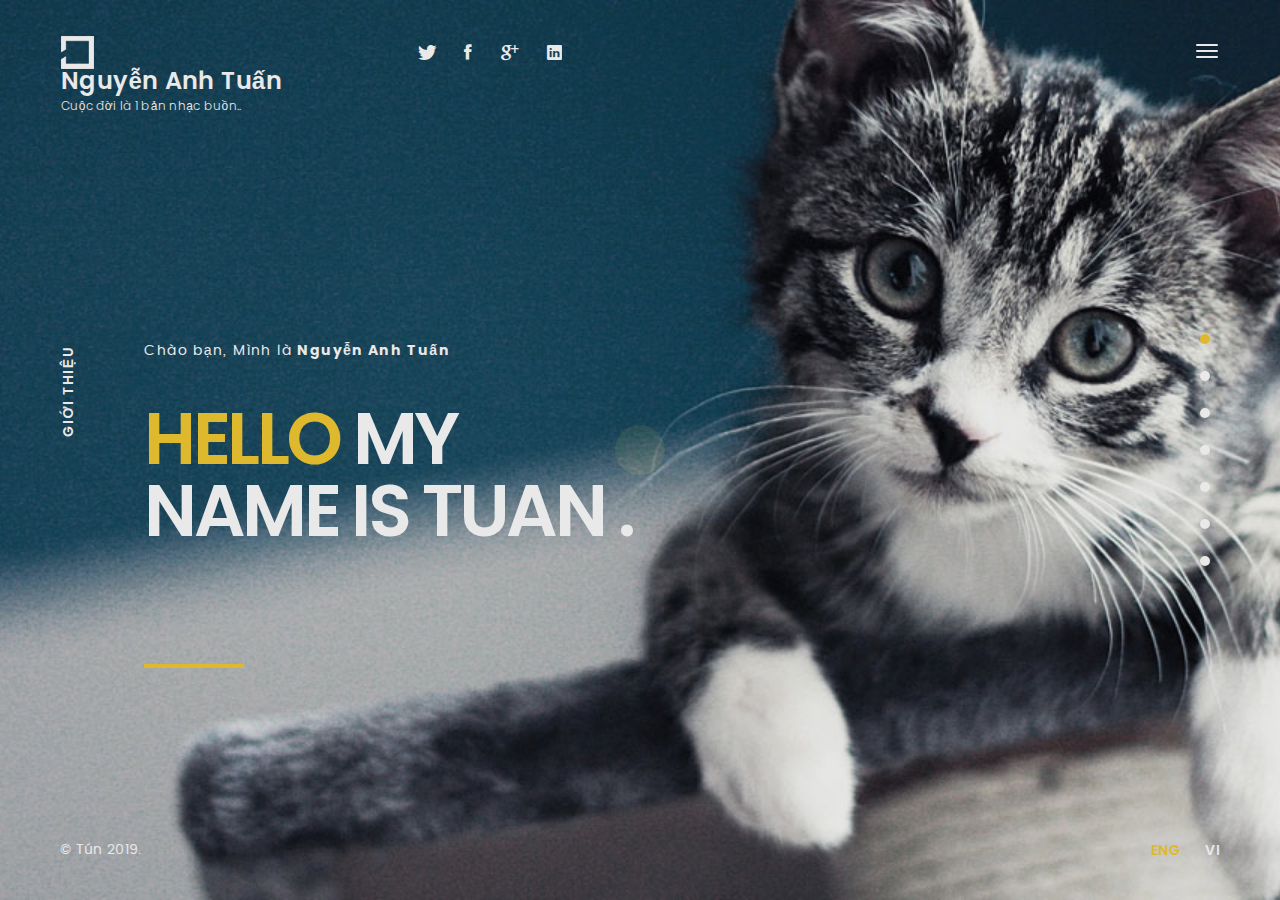
<file: index.html>
<!DOCTYPE HTML>
<html lang="en">

<!-- Mirrored from paul-themes.com/html/jonny/home-fullpage.html by HTTrack Website Copier/3.x [XR&CO'2014], Sat, 15 Sep 2018 15:01:27 GMT -->
<head>
<meta charset="utf-8">
<meta name="viewport" content="width=device-width, initial-scale=1">
<meta name="description" content="Profile">
<meta name="author" content="NguyenAnh">
<meta property="og:url"  content="" />
<meta property="og:type"  content="article" />
<meta property="og:title"   content="Nguyen Anh Tuan - Profile" />
<meta property="og:description" content="Hello. My Name Is Tuan" />
<meta property="og:image"   content="" />
<!-- Favicons -->
<link rel="shortcut icon" href="favicon.png">
<link rel="apple-touch-icon" href="apple-touch-icon.png">
<link rel="apple-touch-icon" sizes="72x72" href="apple-touch-icon-72x72.png">
<link rel="apple-touch-icon" sizes="114x114" href="apple-touch-icon-114x114.png">

<title>Nguyễn Anh Tuấn - Profile</title> 

<!-- Styles -->
<link href="css/style.css" rel="stylesheet" media="screen">
</head>

<body class="body-full-page">
 
    <div class="loader"><div class="spinner"><div class="double-bounce1"></div><div class="double-bounce2"></div></div></div>

    <!-- Content CLick Capture-->

    <div class="click-capture"></div>

    <!-- Sidebar Menu-->

    <div class="menu"> 
      <span class="close-menu icon-cross2 right-boxed"></span>
      <div class="menu-lang right-boxed">
        <a href="#" class="active">Eng</a>
        <a href="#">Vi</a>
        
      </div>
      <ul class="menu-list right-boxed">
        <li  data-menuanchor="page1">
          <a  href="#page1">Giới Thiệu</a>
        </li>
        <li  data-menuanchor="page2">
          <a href="#page2">Trích dẫn</a>
        </li>
        <li  data-menuanchor="page3">
          <a href="#page3">Project</a>
        </li>
        <li  data-menuanchor="page4">
          <a href="#page4">Sờ Kiu</a>
        </li>
        <li  data-menuanchor="page5">
          <a href="#page5">Gì đó</a>
        </li>
        <li  data-menuanchor="page5">
          <a href="#page6">Bla bla</a>
        </li>
        <li  data-menuanchor="page7">
          <a href="#page7">Liên Hệ</a>
        </li>
        <li  data-menuanchor="page8">
          <a href="./tower_game-master/index.html">Game</a>
        </li>
      </ul>
      <div class="menu-footer right-boxed">
        <div class="social-list">
            <a href="#" class="icon ion-social-twitter"></a> 
          <a href="" class="icon ion-social-facebook"></a>
          <a href="#" class="icon ion-social-googleplus"></a>
          <a href="#" class="icon ion-social-linkedin"></a>
          <a href="#" class="icon ion-social-dribbble-outline"></a> 
        </div>
        <div class="copy">© Tún 2019. All Rights Reseverd<br> Template chôm chỉa đâu đó trên mạng.</div>
      </div>
    </div>

    <!-- Navbar -->

    <header class="navbar navbar-2 navbar-white boxed">
      <div class="navbar-bg"></div>
      <button type="button" class="navbar-toggle" data-toggle="collapse" data-target="#navbar-collapse" aria-expanded="false">
        <span class="icon-bar"></span>
        <span class="icon-bar"></span>
        <span class="icon-bar"></span>
      </button>

      <a class="brand" href="#">
        <img class="brand-img" alt="" src="images/brand.png">
        <div class="brand-info">
          <div class="brand-name">Nguyễn Anh Tuấn</div>
          <div class="brand-text" style="margin-top: 3px">Cuộc đời là 1 bản nhạc buồn..</div>
        </div>
      </a>

      <div class="social-list hidden-xs">
        <a href="#" class="icon ion-social-twitter"></a>
        <a href="" class="icon ion-social-facebook"></a>
        <a href="#" class="icon ion-social-googleplus"></a>
        <a href="#" class="icon ion-social-linkedin"></a>
        <!-- <a href="#" class="icon ion-social-dribbble-outline"></a> -->
      </div>
    </header>
    <div class="copy-bottom white boxed">© Tún 2019.</div>
    <div class="lang-bottom white boxed">
      <div class="menu-lang">
        <a href="#" class="active">Eng</a>
        <a href="#">Vi</a>
      
      </div>
    </div>
    <div class="pagepiling">
      <div data-anchor="page1" class="pp-scrollable text-white section section-1">
        <div class="scroll-wrap">
          <div class="section-bg" style="background-image:url(images/cat.jpg);"></div>
          <div class="scrollable-content">
            <div class="vertical-centred">
              <div class="boxed boxed-inner">
                <div class="vertical-title hidden-xs hidden-sm"><span>Giới thiệu</span></div>
                <div class="boxed">
                  <div class="container">
                    <div class="intro">
                      <div class="row">
                        <div class="col-md-8 col-lg-6">
                          <p class="subtitle-top">Chào bạn, Mình là <b>Nguyễn Anh Tuấn</b></p>
                          <h1 class="display-2 text-white"><span class="text-primary">Hello</span> my name is TUAN .</h1>
                          <div class="hr-bottom"></div>
                        </div>
                      </div>
                    </div>
                  </div>
                </div>
              </div>
            </div>
          </div>
        </div>
      </div>
      <div data-anchor="page2" class="pp-scrollable section section-2">
        <div class="scroll-wrap">
          <div class="scrollable-content">
            <div class="vertical-centred">
              <div class="boxed boxed-inner">
                <div class="vertical-title text-dark hidden-xs hidden-sm"><span>Về tôi</span></div>
                <div class="boxed">
                  <div class="container">
                    <div class="intro">
                      <div class="row">
                        <div class="col-md-5 col-lg-5">
                          <p class="subtitle-top text-dark">Somethings about me..</p>
                          <h2 class="title-uppercase">♥<br> <span class="text-primary">Code &amp; ngủ</span> để sống tạm qua ngày.</h2>
                           Thích một mình :) . Nhưng nếu đi lên cầu hóng gió thì lại muốn cùng thật nhiều người..
                        </div>
                        <div class="col-md-6 col-lg-5 col-md-offset-1 col-lg-offset-2">
                          <div class="progress-bars">
                            <div class="clearfix">
                              <div class="number pull-left">Coder</div>
                              <div class="number pull-right">80%</div>
                            </div>
                            <div class="progress">
                              <div class="progress-bar" role="progressbar" style="width: 80%" aria-valuenow="0" aria-valuemin="0" aria-valuemax="100"></div>
                            </div>
                            <div class="clearfix">
                              <div class="number pull-left">Ngủ</div>
                              <div class="number pull-right">200%</div>
                            </div>
                            <div class="progress">
                              <div class="progress-bar" role="progressbar" style="width: 100%" aria-valuenow="25" aria-valuemin="0" aria-valuemax="200"></div>
                            </div>
                            <div class="clearfix">
                              <div class="number pull-left">Yêu </div>
                              <div class="number pull-right">-0%</div>
                            </div>
                            <div class="progress">
                              <div class="progress-bar" role="progressbar" style="width: 0%" aria-valuenow="0" aria-valuemin="0" aria-valuemax="100"></div>
                            </div>
                            <div class="clearfix">
                              <div class="number pull-left">Điên</div>
                              <div class="number pull-right">100%</div>
                            </div>
                            <div class="progress">
                              <div class="progress-bar" role="progressbar" style="width: 90%" aria-valuenow="0" aria-valuemin="0" aria-valuemax="100"></div>
                            </div>
                          </div>
                        </div>
                      </div>
                    </div>
                  </div>
                </div>
              </div>
            </div>
          </div>
        </div>
      </div>
      <div data-anchor="page3" class="pp-scrollable text-white section section-3">
        <div class="scroll-wrap">
          <div class="bg-changer">
            <div class="section-bg" style="background-image:url(images/bg/bg2.jpg);"></div>
            <div class="section-bg" style="background-image:url(images/bg/bg2-2.jpg);"></div>
            <div class="section-bg" style="background-image:url(images/bg/bg2-3.jpg);"></div>
            <div class="section-bg" style="background-image:url(images/bg/bg2-4.jpg);"></div>
            <div class="section-bg" style="background-image:url(images/bg/bg2-5.jpg);"></div>
            <div class="section-bg" style="background-image:url(images/bg/bg2-6.jpg);"></div>
          </div>
          <div class="scrollable-content">
            <div class="vertical-centred">
              <div class="boxed boxed-inner">
                <div class="vertical-title hidden-xs hidden-sm"><span>Project</span></div>
                <div class="boxed">
                  <div class="container">
                    <div class="intro">
                      <div class="row">
                        <div class="col-md-12">
                          <h2 class="title-uppercase text-white">Nhiều, nhưng chả mấy cái tử tế.</h2>
                          <div class="row-project-box row">
                            <div class="col-project-box col-sm-6 col-md-4 col-lg-3">
                              <a href="#" class="project-box">
                                <div class="project-box-inner">
                                  <h5>Autolikefb.cf</h5>
                                  <div class="project-category">Những bước chân đầu cmn đời để trở thành hắc cơ..</div>
                                </div>
                              </a>
                            </div>
                            <div class="col-project-box col-sm-6 col-md-4 col-lg-3">
                              <a href="#" class="project-box">
                                <div class="project-box-inner">
                                  <h5>Mocchautrongtoi</h5>
                                  <div class="project-category">Thi thố bla bla, nhưng error vcl ..</div>
                                </div>
                              </a>
                            </div>
                            <div class="col-project-box col-sm-6 col-md-4 col-lg-3">
                              <a href="#" class="project-box">
                                <div class="project-box-inner">
                                  <h5>Toivietblog.tk</h5>
                                  <div class="project-category">Thực hiện ước mơ trở thành Blogger. Nhưng ngủm tiếp. </div>
                                </div>
                              </a>
                            </div>
                            <div class="col-project-box col-sm-6 col-md-4 col-lg-3">
                              <a href="#" class="project-box">
                                <div class="project-box-inner">
                                  <h5>How tall am i?</h5>
                                  <div class="project-category">Phần mềm đầu tiên viết bằng C# . Nhập vào chiều cao và cân nặng sau đó in ra cân nặng và chiều cao..</div>
                                </div>
                              </a>
                            </div>
                            <div class="col-project-box col-sm-6 col-md-4 col-lg-3">
                              <a href="#" class="project-box">
                                <div class="project-box-inner">
                                  <h5>Việt hóa Game</h5>
                                  <div class="project-category">Xtgem.com </div>
                                </div>
                              </a>
                            </div>
                            <div class="col-project-box col-sm-6 col-md-4 col-lg-3">
                              <a href="#" class="project-box">
                                <div class="project-box-inner">
                                  <h5>Và tỉ cái web khác...</h5>
                                  <div class="project-category">..........</div>
                                </div>
                              </a>
                            </div>
                          </div>
                          <a href="https://github.com/lovehlmmm" class="h5 link-arrow text-white">view all projects <i class="icon icon-chevron-right"></i></a>
                        </div>
                      </div>
                    </div>
                  </div>
                </div>
              </div>
            </div>
          </div>
        </div>
      </div>
      <div data-anchor="page4" class="pp-scrollable section section-4">
        <div class="scroll-wrap">
          <div class="scrollable-content">
            <div class="vertical-centred">
              <div class="boxed boxed-inner">
                <div class="vertical-title text-dark hidden-xs hidden-sm"><span>Sờ Kiuu</span></div>
                <div class="boxed">
                  <div class="container">
                    <div class="intro">
                      <div class="row">
                        <div class="col-md-5 col-lg-5">
                          <p class="subtitle-top text-dark">My Skill</p>
                          <h2 class="title-uppercase">Vì <span class="text-primary">hơi ngu</span> nên làm gì đó đơn giản thôi.</h2>
                          <ul class="service-list">
                            <li><a href="#">01.  C#</a></li>
                            <li><a href="#">02.  ASP.NETCORE + MVC</a></li> 
                            <li><a href="#">03.  Html & CSS</a></li>
                            <li><a href="#">04.  Bootstrap 4</a></li>
                            <li><a href="#">05.  JQUERY + JS</a></li>
                            <li><a href="#">06.  REACTJS <span>(Đang học)</span></a></li>

                          </ul>
                        </div>
                        <div class="col-md-6 col-lg-5 col-md-offset-1 col-lg-offset-2">
                          <div class="dots-image-2">
                            <img alt="" class="img-responsive" src="images/avatar.jpg">
                            <div class="dots"></div>
                            <div class="experience-info">
                              <div class="number">12</div>
                              <div class="text">Năm<br>kinh nghiệm<br>lướt web dạo.</div>
                            </div>
                          </div>
                        </div>
                      </div>
                    </div>
                  </div>
                </div>
              </div>
            </div>
          </div>
        </div>
      </div>
       <div data-anchor="page5" class="pp-scrollable text-white section section-6">
        <div class="scroll-wrap">
          <div class="section-bg" style="background-image:url(images/bg/bg3.jpg);"></div>
          <div class="scrollable-content">
            <div class="vertical-centred">
              <div class="boxed boxed-inner">
                <div class="vertical-title hidden-xs hidden-sm"><span>Sơ sơ</span></div>
                <div class="boxed">
                  <div class="container">
                    <div class="intro">
                      <div class="row">
                        <div class="col-md-6">
                          <div class="col-resume">
                            <h6 class="resume-title">
                              Học Vấn
                            </h6>
                            <div class="resume-content">
                              <div class="resume-inner">
                                <div class="resume-row">
                                  <h6 class="resume-type">Viện Đào Tạo Lập Trình Viên Quốc Tế FPT APTECH</h6>
                                  <p class="resume-study">Chuyên Ngành Lập Trình Viên</p>
                                  <p class="resume-date text-primary">2016 - 2019</p>
                                  <p class="resume-text">Học lập trình , dù đã có kiến thức lập trình từ trước nhưng vẫn 1 lần thi lại . 2 lần tí oẳng. Cũng may đã ra được trường với tấm bẳng giỏi . </p>
                                </div>
                                <div class="resume-row">
                                  <h6 class="resume-type">Trung Học Phổ Thông Thảo Nguyên</h6>
                                  <p class="resume-study">K38-B1 Chuyên Toán</p>
                                  <p class="resume-date text-primary">2013 - 2016</p>
                                  <p class="resume-text">Ừ hứ. Mình cùng nhau đóng cmn băng...</p>
                                </div>
                              </div>
                            </div>
                          </div>
                        </div>
                        <div class="col-md-6">
                          <div class="col-resume">
                            <h6 class="resume-title">
                             Kinh Nghiệm Làm Việc
                            </h6>
                            <div class="resume-content">
                              <div class="resume-inner">
                                <div class="resume-row">
                                  <h6 class="resume-type">CÔNG TY TNHH CÔNG NGHỆ VÀ TRUYỀN THÔNG IIT</h6>
                                  <p class="resume-study">Nhân viên lập trình web</p>
                                  <p class="resume-date text-primary">2019 - Hiện tại</p>
                                  <p class="resume-text">Tích lũy được nhiều kinh nghiệm và tư duy lập trình từ anh chị đi trước cũng như các bạn đồng nghiệp, để phát triển tốt nhất năng lực của bản thân.</p>
                                </div>
                                <div class="resume-row">
                                  <h6 class="resume-type">Thành viên chính thức CLB Trường Đời</h6>
                                  <p class="resume-study">Bắt đầu nếm mùi đời</p>
                                  <p class="resume-date text-primary">2013 - Hiện tại</p>
                                  <p class="resume-text">Bất đầu bị đời nó vã sml.</p>
                                </div>
                              </div>
                            </div>
                          </div>
                        </div>
                       </div>
                    </div>
                  </div>
                </div>
              </div>
            </div>
          </div>
        </div>
      </div>

 
      <div data-anchor="page6" class="pp-scrollable text-white section section-6">
        <div class="scroll-wrap">
          <div class="section-bg" style="background-image:url(images/cat2.jpg);    webkit-filter: opacity(50%);filter: opacity(50%);"></div>
          <div class="scrollable-content">
            <div class="vertical-centred">
              <div class="boxed boxed-inner">
                <div class="vertical-title hidden-xs hidden-sm"><span>Bla bla</span></div>
                <div class="boxed">
                  <div class="container">
                    <div class="intro">
                      <div class="row">
                        <div class="col-md-6 col-lg-5">
                          <span class="icon-quote ion-quote"></span>
                          <h3 class="title-uppercase text-white">Hãy quay về hướng mặt trời, và bạn sẽ không thấy bóng tối.</h3>
                        </div>
                        <div class="col-md-5 col-lg-5  col-md-offset-1 col-lg-offset-2">
                          <div class="review-carousel owl-carousel">
                            <div class="review-carousel-item">
                              <div class="text">
                               <p>“Thất bại là nền tảng của thành công, và thành công là nơi che giấu thất bại".</p>
                              </div>
                              <div class="review-author">
                                <div class="author-name">♥</div>
                                <i>Đừng quên hy vọng, sự hy vọng cho bạn sức mạnh để tồn tại ngay khi bạn đang bị bỏ rơi.</i>
                              </div>
                            </div>
                            <div class="review-carousel-item">
                              <div class="text">
                              <p>“   Stay Hungry, Stay Foolish. <br>
                                Hãy cứ khát khao, Hãy cứ dại khờ "</p>
                              <p> Steve Jobs</p>
                              </div>
                              <div class="review-author">
                                <div class="author-name">Gia đình</div>
                                <i>Điều tuyệt với nhất</i>
                              </div>
                            </div>
                            
                          </div>
                        </div>
                      </div>
                    </div>
                  </div>
                </div>
              </div>
            </div>
          </div>
        </div>
      </div>
      <div data-anchor="page7" class="pp-scrollable section section-6">
        <div class="scroll-wrap">
          <div class="scrollable-content">
            <div class="vertical-centred">
              <div class="boxed boxed-inner">
                <div class="vertical-title text-dark hidden-xs hidden-sm"><span>Liên Hệ</span></div>
                <div class="boxed">
                  <div class="container">
                    <div class="intro overflow-hidden">
                      <div class="row">
                        <div class="col-md-12">
                          <h2 class="title-uppercase">Gửi cho tôi</h2>
                          <div class="contact-info">
                            <form class="js-form" novalidate="novalidate">
                              <div class="row">
                                <div class="form-group col-sm-6">
                                  <input type="text" name="name" required="" placeholder="Name*" aria-required="true">
                                </div>
                                <div class="form-group col-sm-6">
                                  <input type="email" name="email" placeholder="Email">
                                </div>
                                <div class="form-group col-sm-12">
                                  <input type="text" name="subject" placeholder="Subject (Optinal)">
                                </div>
                                <div class="form-group col-sm-12">
                                  <textarea name="message" required="" placeholder="Message*" aria-required="true"></textarea>
                                </div>
                                <div class="col-sm-12"><button type="submit" class="btn">Post Comment</button></div>
                              </div>
                            </form>
                          </div>
                        </div>
                      </div>
                    </div>
                  </div>
                </div>
              </div>
            </div>
          </div>
        </div>
      </div>
    </div>

    <!-- Modals success -->

  <div id="success" class="modal modal-message fade" role="dialog">
    <div class="modal-dialog">
        <div class="modal-content">
          <div class="modal-header">
            <span class="close" data-dismiss="modal" aria-label="Close"><span aria-hidden="true">&times;</span></span>
            <h2 class="modal-title">Thank you</h2>
            <p class="modal-subtitle">Your message is successfully sent...</p>
          </div>
        </div>
    </div>
  </div>

  <!-- Modals error -->

  <div id="error" class="modal modal-message fade" role="dialog">
    <div class="modal-dialog">
        <div class="modal-content">
          <div class="modal-header">
            <span class="close" data-dismiss="modal" aria-label="Close"><span aria-hidden="true">&times;</span></span>
             <h2 class="modal-title">Sorry</h2>
            <p class="modal-subtitle"> Vì lười nên tính năng này để sau đi</p>
          </div>
        </div>
    </div>
  </div>
  <!-- zing mp3 -->
  <!-- <iframe scrolling="no" style="    position: fixed;z-index: 20;bottom: 0px;" width="100%" height="67px" src="https://mp3.zing.vn/"
  frameborder="0" allowfullscreen="true"></iframe> -->
<!-- jQuery -->

<script src="js/jquery.min.js"></script>
<script src="js/bootstrap.min.js"></script>
<script src="js/smoothscroll.js"></script>
<script src="js/jquery.validate.min.js"></script>
<script src="js/owl.carousel.min.js"></script>
<script src="js/jquery.pagepiling.js"></script>

<!-- Scripts -->
<script src="js/scripts.js"></script> 
</body>

<!-- Mirrored from paul-themes.com/html/jonny/home-fullpage.html by HTTrack Website Copier/3.x [XR&CO'2014], Sat, 15 Sep 2018 15:02:53 GMT -->
</html>
</file>
<file: css/style.css>
@import "bootstrap.css";@import "font-awesome.min.css";@import "ionicons.min.css";@import "linearicons.css";@import "jquery.fullPage.css";@import "jquery.pagepiling.css";@import "owl.carousel.css";@import "https://fonts.googleapis.com/css?family=Playfair+Display:400,400i,700,700i|Poppins:400,500,600,700&amp;subset=cyrillic";@import "bootstrap.css";@import "animsition.css";@import "font-awesome.min.css";@import "ionicons.min.css";@import "linearicons.css";@import "animate.css";@import "magnific-popup.css";@import "jquery.fullPage.css";@import "jquery.pagepiling.css";@import "owl.carousel.css";@import "settings.css";@import "layers.css";@import "navigation.css";html{font-size:12px;-webkit-font-smoothing:antialiased}body{font-family:'Poppins',sans-serif;font-size:1rem;font-weight:400;letter-spacing:.025em;line-height:2.1428;color:#929191;background:#272727;-webkit-overflow-scrolling:touch}.body-fullpage{overflow:hidden}::-webkit-scrollbar{width:8px;height:8px}::-webkit-scrollbar-thumb{cursor:pointer;background:#cee002}::selection{background-color:#cee002;color:#fff}-webkit-::selection{background-color:#cee002;color:#fff}::-moz-selection{background-color:#cee002;color:#fff}@font-face{font-family:'Poppins';src:url(../fonts/poppins-regular-webfont.woff2) format("woff2"),url(../fonts/poppins-regular-webfont.woff) format("woff");font-weight:400;font-style:normal}h1,.h1{font-weight:700;font-size:3.428rem;line-height:1.2;font-weight:600;color:#fff;letter-spacing:-.025em;margin:.5em 0}h2,.h2{font-weight:600;font-size:2.571rem;line-height:1.166;color:#fff;letter-spacing:0;margin:2.6rem 0}h3,.h3{font-weight:600;font-size:2.142rem;line-height:1.2;letter-spacing:-.05em;color:#fff;margin:2.6rem 0}h4,.h4{font-weight:600;font-size:1.714rem;line-height:1.25;letter-spacing:.025em;color:#fff;margin:2.6rem 0}h5,.h5{font-weight:600;font-size:1.571rem;line-height:1.1;letter-spacing:0;color:#fff;margin:2.6rem 0}h6,.h6{font-weight:600;font-size:1.285rem;line-height:1.3333;letter-spacing:0;color:#fff;margin:2.6rem 0}h1 a,.h1 a,h2 a,.h2 a,h3 a,.h3 a,h4 a,.h4 a,h5 a,.h5 a,h6 a,.h6 a{color:inherit}h1 a:hover,.h1 a:hover,h2 a:hover,.h2 a:hover,h3 a:hover,.h3 a:hover,h4 a:hover,.h4 a:hover,h5 a:hover,.h5 a:hover,h6 a:hover,.h6 a:hover{text-decoration:none}strong{font-weight:600}p,blockquote{margin-bottom:2.6rem}blockquote{font-family:'Playfair Display',serif;font-size:1.714rem;letter-spacing:.025em;line-height:1.5;padding:0;width:80%;padding-left:6.8rem;border-left:.3rem solid #cee002;margin-top:5rem;color:#fff}cite{display:block;color:#fff;font-weight:600;letter-spacing:0;font-style:normal}.blockquote-cite{font-size:1rem;color:#999;letter-spacing:.05em;padding-left:7.1rem;margin-bottom:5rem}.blockquote-cite cite{font-size:1.14rem}a{color:#cee002;-webkit-transition:color .3s ease-out;-o-transition:color .3s ease-out;transition:color .3s ease-out}a:hover,a:focus{color:#cee002;outline:none}a:focus{text-decoration:none}input[type='text'],input[type='address'],input[type='url'],input[type='password'],input[type='email'],input[type="search"],input[type="tel"],textarea{display:inline-block;width:100%;font-size:1rem;border-radius:.75em;color:#3d3d3d;background-color:#fff;border:0;border:1px solid #d1d1d1;border-radius:0;padding:.2rem 1rem 0;height:3.6em;-webkit-box-shadow:none;box-shadow:none;-webkit-appearance:none;-webkit-transition:all .15s;-o-transition:all .15s;transition:all .15s}textarea{padding-top:.8rem;height:15rem;resize:none;-webkit-transition:all .3s;-o-transition:all .3s;transition:all .3s}input[type='text']:focus,input[type='address']:focus,input[type='url']:focus,input[type='password']:focus,input[type='email']:focus,input[type="search"]:focus,input[type="tel"]:focus,textarea:focus{border-color:#cee002;outline:0}input.input-gray,textarea.input-gray{background:#f6f6f6}input.input-gray:focus,textarea.input-gray:focus{background:#fff}input::-moz-placeholder{color:#999;opacity:1}input:-ms-input-placeholder{color:#999}input::-webkit-input-placeholder{color:#999}textarea::-moz-placeholder{color:#999;opacity:1}textarea:-ms-input-placeholder{color:#999}textarea::-webkit-input-placeholder{color:#999}.form-group{margin-bottom:30px}input.error{border-color:#cee002}.mc-label,label.error{font-size:.83em;font-weight:400;margin:.7em 0 0}.btn{color:#fff;letter-spacing:.025em;font-size:1rem;display:inline-block;border:0;border-radius:0;padding:1.1em 2.28em 1em;background-color:#000;text-decoration:none;-webkit-transition:all .3s ease-out!important;transition:all .3s ease-out!important}.btn:hover,.btn:focus{background-color:#cee002;color:#fff;-webkit-box-shadow:none;box-shadow:none;outline:none!important}.btn-upper{font-weight:600;text-transform:uppercase}.btn-yellow{background:#cee002;color:#000}.btn-yellow:hover,.btn-yellow:focus{background:#000}.icon{display:inline-block}.icon-medium{font-size:4.2rem}.link-arrow{display:inline-block;color:#000;line-height:1!important;font-weight:600}.link-arrow-2{display:inline-block;font-size:1.14rem;color:#999;font-weight:400}.link-arrow .icon,.link-arrow-2 .icon{position:relative;margin-left:.7rem;font-size:2.1em;vertical-align:middle;-webkit-transition:transform .3s;-o-transition:transform .3s;transition:transform .3s}.link-arrow .icon{top:.1rem}.link-arrow .ion-ios-arrow-right{font-size:1.5em}.link-arrow-2 .ion-ios-arrow-right{font-size:1.5em}.link-arrow:hover,.link-arrow-2:hover{color:#cee002;text-decoration:none}.link-arrow:hover .icon,.link-arrow-2:hover .icon{-webkit-transform:translateX(0.5rem);-o-transform:translateX(0.5rem);transform:translateX(0.5rem)}.loader{position:fixed;overflow:hidden;z-index:10000;left:0;top:0;width:100%;height:100%;background:#272727;color:#4b4b4b;text-align:center}.spinner{position:absolute;top:50%;left:50%;width:50px;height:50px;-webkit-transform:translate(-50%,-50%);-moz-transform:translate(-50%,-50%);-ms-transform:translate(-50%,-50%);-o-transform:translate(-50%,-50%);transform:translate(-50%,-50%)}.double-bounce1,.double-bounce2{width:100%;height:100%;border-radius:50%;background-color:#cee002;opacity:.6;position:absolute;top:0;left:0;-webkit-animation:sk-bounce 2s infinite ease-in-out;animation:sk-bounce 2s infinite ease-in-out}.double-bounce2{-webkit-animation-delay:-1s;animation-delay:-1s}@-webkit-keyframes sk-bounce{0%,100%{-webkit-transform:scale(0.0)}50%{-webkit-transform:scale(1.0)}}@keyframes sk-bounce{0%,100%{transform:scale(0.0);-webkit-transform:scale(0.0)}50%{transform:scale(1.0);-webkit-transform:scale(1.0)}}.text-dark{color:#fff}.text-muted{color:#999}.text-white{color:#fff}.text-primary{color:#cee002}.masked{position:relative}.masked:before{content:'';position:absolute;left:0;top:0;width:100%;height:100%;background:#000;opacity:.1}.pt-0{padding-top:0!important}.pb-0{padding-bottom:0!important}.rel-1{position:relative;z-index:1}.overflow-hidden{overflow:hidden}.navbar{position:absolute;z-index:10;left:0;top:0;width:100%;padding-top:2.7rem;height:7rem;background-color:#272727;margin:0;border-radius:0}.navbar .brand{float:left;margin-top:-.5rem;-webkit-transition:none;-o-transition:none;transition:none}.brand{line-height:1.6;color:#fff;display:inline-block}a.brand:hover,a.brand:focus{text-decoration:none;color:#fff}.brand img{display:inline-block;vertical-align:top;margin-right:.65rem;height:2.356rem}.brand-info{display:inline-block}.brand-name{font-weight:600;font-size:1.714rem;line-height:1}.brand-text{color:#7e7e7e;font-size:.857rem;font-weight:300;margin-top:-.3rem}.navbar-toggle{display:block;margin:0;padding:0;border-radius:0}.navbar-toggle .icon-bar{background-color:#fff;-webkit-transition:all .3s ease;-o-transition:all .3s ease;transition:all .3s ease}.navbar-toggle:hover .icon-bar{background-color:#cee002}.navbar .social-list{float:right;margin-right:10%}.social-list{overflow:hidden}.social-list a{float:left;font-size:1.428rem;line-height:1;color:#fff;margin-left:2rem}.social-list a:first-child{margin-left:0}.social-list a:hover{color:#cee002;text-decoration:none}.navbar-spacer{float:right;margin:-1rem 4.5rem 0;width:1px;height:3.3rem;background-color:#3c3c3c}.navbar-address{float:right;font-weight:600;text-transform:uppercase}.navbar.affix{position:fixed;box-shadow:0 0 25px rgba(0,0,0,0.07)}.click-capture{position:fixed;top:0;left:0;width:100%;height:100%;visibility:hidden;z-index:99}.menu{position:fixed;top:0;bottom:0;right:0;width:100%;z-index:100;background-color:#272727;-webkit-transform:translateX(100%);-ms-transform:translateX(100%);-o-transform:translateX(100%);transform:translateX(100%);-webkit-transition:all .6s ease;-o-transition:all .6s ease;transition:all .6s ease}.close-menu{position:absolute;z-index:2;top:2.3rem;font-size:1.6rem;line-height:1;color:#fff;cursor:pointer;-webkit-transition:all .3s ease;-o-transition:all .3s ease;transition:all .3s ease}.close-menu:hover{color:#cee002}.menu .menu-lang{opacity:0;position:absolute;opacity:0;left:15%;top:3rem;text-transform:uppercase;-webkit-transform:translateY(3rem);-ms-transform:translateY(3rem);-o-transform:translateY(3rem);transform:translateY(3rem);-webkit-transition:transform .5s .4s ease,opacity .5s .4s ease,color .3s ease;-o-transition:transform .5s .4s ease,opacity .5s .4s ease,color .3s ease;transition:transform .5s .4s ease,opacity .5s .4s ease,color .3s ease}.menu-lang a{display:inline-block;margin-left:1.5rem;color:#7e7e7e}.menu-lang a:first-child{margin-left:0}.menu-lang .active,.menu-lang a:hover{color:#cee002;text-decoration:none}.menu-list{opacity:0;position:absolute;left:0;top:9rem;bottom:10.5rem;padding-left:15%;overflow-x:hidden;overflow-y:auto;-webkit-overflow-scrolling:touch;overflow-scrolling:touch;font-weight:600;letter-spacing:-.025rem;list-style:none;margin:0;-webkit-transform:translateY(3rem);-ms-transform:translateY(3rem);-o-transform:translateY(3rem);transform:translateY(3rem);-webkit-transition:transform .5s .6s ease,opacity .5s .6s ease;-o-transition:transform .5s .6s ease,opacity .5s .6s ease;transition:transform .5s .6s ease,opacity .5s .6s ease}.menu-list li a{color:#7e7e7e}.menu-list .active > a,.menu-list li a:hover{text-decoration:none;color:#fff}.menu-list > li{font-size:1.95rem;line-height:1}.menu-list > li{margin-top:2.7rem}.menu-list > li:first-child{margin-top:0}.menu-list ul{display:none;list-style:none;padding:0;margin:0}.menu-list ul li{font-size:1.142rem;margin-top:1.142rem}.menu-list ul li:first-child{margin-top:2.4rem}.menu-footer{position:absolute;left:15%;bottom:4rem}.menu-footer .social-list{opacity:0;-webkit-transform:translateY(3rem);-ms-transform:translateY(3rem);-o-transform:translateY(3rem);transform:translateY(3rem);-webkit-transition:all .5s .7s ease;-o-transition:all .5s .7s ease;transition:all .5s .7s ease}.menu-footer .social-list a{color:#7e7e7e;margin:0;margin-right:2.7rem}.menu-footer .social-list a:last-child{margin-right:0}.menu-footer .social-list a:hover{color:#cee002}.menu-footer .copy{opacity:0;display:none;margin-top:3.2rem;color:#fff;line-height:1.71rem;-webkit-transform:translateY(2rem);-ms-transform:translateY(2rem);-o-transform:translateY(2rem);transform:translateY(2rem);-webkit-transition:all .5s .9s ease;-o-transition:all .5s .9s ease;transition:all .5s .9s ease}.menu-is-opened .click-capture{visibility:visible}.menu-is-opened .menu{-webkit-transform:translateX(0);-ms-transform:translateX(0);-o-transform:translateX(0);transform:translateX(0);box-shadow:0 0 25px rgba(0,0,0,0.07)}.menu-is-opened .menu .menu-lang,.menu-is-opened .menu-list,.menu-is-opened .menu .menu-footer .social-list,.menu-is-opened .menu .menu-footer .copy{-webkit-transform:translate(0);-ms-transform:translate(0);-o-transform:translate(0);transform:translate(0);opacity:1}.menu-is-closed .menu .menu-lang,.menu-is-closed .menu .menu-list,.menu-is-closed .menu .menu-footer .social-list,.menu-is-closed .menu .menu-footer .copy{opacity:0;-webkit-transition-delay:0;-o-transition-delay:0;transition-delay:0}.wrapper{padding-top:7rem;overflow-x:hidden}.boxed{padding-left:1.7rem;padding-right:1.7rem}.boxed .container,.boxed .container-fluid{padding:0;max-width:100%}.left-boxed{left:1.7rem}.right-boxed{right:1.7rem}.section{padding:10.28rem 0}.section-title{margin:0}.section-title .link-arrow-2{margin-top:1.05rem}.section-subtitle{display:inline-block;font-weight:500;font-size:1.142rem;letter-spacing:.1em;text-transform:uppercase;color:#cee002;margin-bottom:1rem}.jumbotron{position:relative;overflow:hidden;padding:0;margin:0;color:#fff;background-color:#272727}.rev_slider .link-arrow{color:#fff}.rev_slider .link-arrow:hover{color:#cee002}.rev_slider .link-arrow:hover .icon{-webkit-transform:none;-o-transform:none;transform:none}.slider-prev,.slider-next{position:absolute;top:50%;z-index:1;font-size:4rem;color:#fff;cursor:pointer;-webkit-transition:all .3s;-o-transition:all .3s;transition:all .3s;-webkit-transform:translateY(-50%);-ms-transform:translateY(-50%);-o-transform:translateY(-50%);transform:translateY(-50%)}.slider-prev{left:2.2rem}.slider-next{right:2.2rem}.slider-prev:hover,.slider-next:hover{color:#cee002}.section-about{padding:8rem 0 0}.section-about-title{margin-bottom:5rem}.dots-image{display:inline-block;position:relative}.dots-image img{display:block;position:relative;z-index:1}.dots-image .dots{position:absolute;left:-20%;bottom:-15%;width:101%;height:57.2%;background:url(../images/bg/dots.png) 0 0 repeat}.experience-box{position:relative;white-space:nowrap;margin:6rem 0}@media (min-width: 992px){.experience-box{margin-top:6rem}}@media (min-width: 1200px){.experience-box{margin-top:12.2rem}}.experience-border{display:inline-block;vertical-align:middle;width:12.15rem;height:12.15rem;border:.357rem solid #cee002}.experience-content{display:inline-block;vertical-align:middle;position:relative;left:-8rem;top:.2rem}.experience-number{display:inline-block;vertical-align:middle;font-size:7.142rem;line-height:1;font-weight:600;color:#fff}.experience-info{display:inline-block;vertical-align:middle;margin:-1rem 0 0 .8rem;font-size:1.57rem;line-height:1.181;color:#fff}.resume-title{position:relative;background:rgba(243,202,47,0.6);padding:1rem;color:#000;text-align:center;margin:0}.resume-row{position:relative}.resume-row:after{position:absolute;content:'';left:0;top:0;width:1rem;height:1rem;background:#0e0e0e;left:-3.5rem;top:0;border-radius:50%;border:2px solid #f3ca2f}.resume-type{position:relative;margin:1rem 0;top:-.2rem}.resume-study{margin-bottom:1rem}.resume-date{font-size:.9rem}.resume-content{background:rgba(0,0,0,0.3);padding:1.5rem 1.5rem 1.5rem 3rem;margin-bottom:2rem}.resume-inner{border-left:1px solid #525252;padding-left:3rem}.resume-text{opacity:.6}.resume-text.last{margin-bottom:0}.section-projects{padding-bottom:8rem}.filter-content{position:relative;overflow:hidden}.filter{list-style:none;font-size:1.142rem;font-weight:600;color:#fff;padding-left:0;margin:0}.filter li{margin:.6rem 2.6rem 0 0;display:inline-block}.filter li:last-child{margin-right:0}.filter li a{color:inherit}.filter li a:hover,.filter .active a{color:#cee002;text-decoration:none}.section-projects .filter-content{margin:2rem 0 0}.section-projects .filter{margin:0}.section-projects .view-projects{margin:.85rem 0 0}.view-projects{display:inline-block;font-style:italic;color:#999}.view-projects:hover{text-decoration:none;color:#cee002}.project-carousel{margin-top:5.92rem}.owl-nav{position:absolute;top:50%;-webkit-transform:translateY(-50%);-ms-transform:translateY(-50%);-o-transform:translateY(-50%);transform:translateY(-50%)}.owl-nav .disabled{color:#777;cursor:default}.owl-prev,.owl-next{display:inline-block;font-size:2.8rem;line-height:1;-webkit-transition:all .5s;-o-transition:all .5s;transition:all .5s}.owl-prev:before{font-family:"Ionicons";content:"\f3d2"}.owl-next:before{font-family:"Ionicons";content:"\f3d3"}.owl-prev:hover,.owl-next:hover{color:#cee002}.owl-dots{text-align:center;margin-top:5.857rem}.owl-dot{display:inline-block;vertical-align:top;margin:0 .6rem}.owl-dot span{display:block;width:.6rem;height:.6rem;background-color:#ccc}.owl-dot.active span{background-color:#cee002}.project-item{position:relative;overflow:hidden;-webkit-transition:all .3s;-o-transition:all .3s;transition:all .3s}.project-item img{width:100%}.item-shadow{position:relative}.item-shadow:before{content:'';position:absolute;z-index:1;left:0;top:0;width:100%;height:100%;background:-webkit-linear-gradient(top,rgba(0,0,0,0) 46%,rgba(0,0,0,0.6) 100%);background:linear-gradient(to bottom,rgba(0,0,0,0) 46%,rgba(0,0,0,0.6) 100%)}.project-item .link-arrow{position:absolute;z-index:2;color:#fff;left:3rem;bottom:2.3rem;-webkit-transition:none;-o-transition:none;transition:none}.project-hover{position:absolute;z-index:2;left:0;top:0;width:100.1%;height:100%;padding:4.85rem 3rem;-webkit-transition:.5s ease;-o-transition:.5s ease;transition:.5s ease}.project-title{color:#fff;margin:0}.project-hover .project-title{position:absolute;bottom:5.5rem}.project-description{opacity:0;margin-top:12%;line-height:1.71;color:#333;-webkit-transform:translateX(-1rem);-ms-transform:translateX(-1rem);-o-transform:translateX(-1rem);transform:translateY(-1rem)}.project-item:hover .project-hover{background-color:rgba(206,224,2,0.85)}.project-item:hover .project-hover .project-title{position:relative;color:#000;bottom:2rem;-webkit-transform:translateY(2rem);-ms-transform:translateY(2rem);-o-transform:translateY(2rem);transform:translateY(2rem);-webkit-transition:transform .5s ease;-o-transition:transform .5s ease;transition:transform .5s ease}.project-item:hover .project-hover .project-description{opacity:1;-webkit-transform:translateX(0);-ms-transform:translateX(0);-o-transform:translateX(0);transform:translateY(0);-webkit-transition:all .4s .2s ease;-o-transition:all .4s .2s ease;transition:all .4s .2s ease}.project-item:hover .link-arrow{color:#000}.section-clients .section-title{margin-right:7rem}.client-carousel{margin-top:4.8rem}.client-carousel .client-carousel-item img{display:inline-block;width:auto}.client-box{position:relative;color:#999;background-color:#333;padding:6rem 3.28rem 3.28rem}.image-quote{position:absolute;top:3.28rem;right:3.28rem}.client-img{position:relative;z-index:1;margin:0 0 -3rem 2.6rem;border-radius:50%}.client-title{letter-spacing:0}.client-name{font-size:1.28rem;line-height:1;color:#fff}.client-description{margin:1.5rem 0 0;line-height:1.71em}.client-carousel .owl-nav{right:0;top:-7.8rem;-webkit-transform:translateY(0);-ms-transform:translateY(0);-o-transform:translateY(0);transform:translateY(0)}.client-carousel .owl-prev{margin-right:2rem}.partner-carousel{margin-top:10.28rem}.partner-carousel .partner-carousel-item img{width:auto;margin:0 auto;-webkit-transition:all .5s;-o-transition:all .5s;transition:all .5s}.section-news{border-bottom:1px solid #383838}.news-carousel{margin-top:4.7rem}.news-item{position:relative}.news-item img{width:100%}.news-hover{position:absolute;left:0;top:0;width:100%;height:100%;padding:2.7rem;color:#999;-webkit-transition:all .3s;-o-transition:all .3s;transition:all .3s}.hover-border{position:absolute;left:0;top:0;width:100%;height:100%;overflow:hidden}.hover-border div{position:absolute;left:0;top:0;width:100%;height:100%}.hover-border div::before{position:absolute;content:"";background:#cee002;height:2px;width:100%;left:0;top:0;-webkit-transform:translateX(-100%);-ms-transform:translateX(-100%);-o-transform:translateX(-100%);transform:translateX(-100%);-webkit-transition:.2s;-o-transition:.2s;transition:.2s}.hover-border::after{position:absolute;content:"";background:#cee002;width:2px;height:100%;right:0;bottom:0;-webkit-transform:translateY(-100%);-ms-transform:translateY(-100%);-o-transform:translateY(-100%);transform:translateY(-100%);-webkit-transition:.2s .2s;-o-transition:.2s .2s;transition:.2s .2s}.hover-border div::after{position:absolute;content:"";background:#cee002;width:100%;height:2px;right:0;bottom:0;-webkit-transform:translateX(100%);-ms-transform:translateX(100%);-o-transform:translateX(100%);transform:translateX(100%);-webkit-transition:.2s .4s;-o-transition:.2s .4s;transition:.2s .4s}.hover-border::before{position:absolute;content:"";background:#cee002;width:2px;height:100%;left:0;top:0;-webkit-transform:translateY(100%);-ms-transform:translateY(100%);-o-transform:translateY(100%);transform:translateY(100%);-webkit-transition:.2s .8s;-o-transition:.2s .8s;transition:.2s .8s}.news-hover .content{opacity:0;position:relative;-webkit-transition:.3s;-o-transition:.3s;transition:.3s}.news-hover .time{margin-bottom:.6rem}.news-title{font-size:1.95rem;line-height:1.25;letter-spacing:0;margin:0;-webkit-transform:translateX(-2rem);-ms-transform:translateX(-2rem);-o-transform:translateX(-2rem);transform:translateX(-2rem);-webkit-transition:.5s ease;-o-transition:.5s ease;transition:.5s ease}.news-description{opacity:0;margin-bottom:0;line-height:1.71;margin-top:10%;-webkit-transform:translateY(-2rem);-ms-transform:translateY(-2rem);-o-transform:translateY(-2rem);transform:translateY(-2rem);-webkit-transition:.5s .3s ease;-o-transition:.5s .3s ease;transition:.5s .3s ease}.news-hover .read-more{position:absolute;opacity:0;bottom:2.7rem}.read-more{font-weight:600}.news-item:hover .news-hover{background-color:#272727}.news-item:hover .hover-border::before,.news-item:hover .hover-border::after,.news-item:hover .hover-border div::before,.news-item:hover .hover-border div::after{-webkit-transform:translateX(0);-ms-transform:translateX(0);-o-transform:translateX(0);transform:translateX(0)}.news-item:hover .news-hover .content{opacity:1}.news-item:hover .news-hover .news-title,.news-item:hover .news-hover .news-description{opacity:1;-webkit-transform:translateY(0);-ms-transform:translateY(0);-o-transform:translateY(0);transform:translateY(0)}.news-item:hover .news-hover .read-more{opacity:1}.navbar-2{background:transparent;padding-top:3rem;-webkit-transition:all .3s ease;-o-transition:all .3s ease;transition:all .3s ease;color:#fff}.navbar-2 .navbar-bg{content:'';position:absolute;left:0;right:0;top:-1px;width:100%;height:100%;background:#272727;z-index:-1;-webkit-transition:all .3s cubic-bezier(0.37,0.31,0.2,0.85);-o-transition:all .3s cubic-bezier(0.37,0.31,0.2,0.85);transition:all .3s cubic-bezier(0.37,0.31,0.2,0.85)}.navbar-2 .brand{width:18rem}.navbar-2 .brand-text{color:#fff}.navbar-2 .navbar-address{float:left;margin-left:5rem}.navbar-2 .social-list{float:left;margin-left:7.5rem}.navbar-white{background:transparent}.navbar-white .navbar-bg{height:0}.navbar-white .brand,.navbar-white .brand:hover,.navbar-white .brand:focus,.navbar-white .brand-text,.navbar-white .navbar-address,.navbar-white .navbar-address .text-dark,.navbar-white .social-list a{color:#fff}.navbar-white .navbar-toggle .icon-bar{background:#fff}.navbar-white .social-list a:hover{color:#cee002}.copy-bottom{display:none;position:absolute;z-index:10;left:0;bottom:2.4rem;color:#000}.lang-bottom{display:none;position:absolute;z-index:10;right:0;bottom:2.4rem;color:#000}.copy-bottom.white{color:#fff}.lang-bottom .menu-lang{font-weight:600;color:#000;text-transform:uppercase}.lang-bottom .menu-lang a:not(.active){color:#000}.lang-bottom.white,.lang-bottom.white .menu-lang a:not(.active){color:#fff}.lang-bottom .menu-lang a:hover,.lang-bottom.white .menu-lang a:hover{color:#cee002}#pp-nav{z-index:99;width:2.1428rem;margin-top:0!important;-webkit-transform:translateY(-50%);-ms-transform:translateY(-50%);-o-transform:translateY(-50%);transform:translateY(-50%)}#pp-nav .pp-nav-up,#pp-nav .pp-nav-down{display:none;font-size:2.1428rem;cursor:pointer;color:#000;-webkit-transition:all .3s ease;-o-transition:all .3s ease;transition:all .3s ease}#pp-nav .pp-nav-up{margin-bottom:3.5rem}#pp-nav .pp-nav-down{margin-top:3.5rem}#pp-nav li,.pp-slidesNav li{margin:1.928rem auto;width:10px;height:10px}#pp-nav span,.pp-slidesNav span{left:0;top:0;cursor:pointer;width:10px;height:10px;background:#000;border:0;-webkit-transition:all .3s ease;-o-transition:all .3s ease;transition:all .3s ease}#pp-nav .pp-nav-up:hover,#pp-nav .pp-nav-down:hover,#pp-nav.white .pp-nav-up:hover,#pp-nav.white .pp-nav-down:hover{color:#cee002}#pp-nav.white .pp-nav-up,#pp-nav.white .pp-nav-down{color:#fff}#pp-nav.white span,.pp-slidesNav span{background:#fff}#pp-nav li .active span,.pp-slidesNav .active span,#pp-nav span:hover,.pp-slidesNav span:hover{background:#cee002}.pagepiling .section{background:#272727;padding-top:11.3rem;padding-bottom:7rem}.pagepiling .section-1.pp-scrollable .vertical-centred{padding-top:10rem;padding-bottom:11rem}.pagepiling .pp-scrollable{padding:0}.pp-scrollable .vertical-centred{padding-top:11.3rem;padding-bottom:7rem}.scroll-wrap{position:relative;min-height:100%}.scrollable-content{white-space:nowrap;width:100%;font-size:0}.scrollable-content:before{content:'';display:inline-block;height:100vh;vertical-align:middle}.vertical-centred{width:100%;height:100%;display:inline-block;vertical-align:middle;white-space:normal;font-size:1rem}.boxed-inner{position:relative;padding:0}.section-bg{position:absolute;left:0;top:0;width:100%;height:100%;background-size:cover;background-position:center}.vertical-title{position:absolute;white-space:nowrap;width:0;top:-.55rem;left:4.9rem;font-weight:600;text-transform:uppercase;letter-spacing:.1em;-webkit-transform:rotate(-90deg);-ms-transform:rotate(-90deg);-o-transform:rotate(-90deg);transform:rotate(-90deg)}.vertical-title span{display:block;float:right}.section .intro{opacity:0;-webkit-transition:opacity 1s .3s ease;-o-transition:opacity 1s .3s ease;transition:opacity 1s .3s ease}.section:not(.section-1) .intro{-webkit-transform:translateY(7rem);-ms-transform:translateY(7rem);-o-transform:translateY(7rem);transform:translateY(7rem);-webkit-transition:all .35s .6s ease;-o-transition:all .35s .6s ease;transition:all .35s .6s ease}.section.active .intro{opacity:1;-webkit-transform:translateY(0);-ms-transform:translateY(0);-o-transform:translateY(0);transform:translateY(0)}.subtitle-top{line-height:1.714;margin-bottom:2.8rem;letter-spacing:.1em}.hr-bottom{position:absolute;margin-top:13vh;margin-bottom:0;height:.2858rem;width:7.142rem;background:#cee002}.title-uppercase{text-transform:uppercase;letter-spacing:-.025em;line-height:1.33333;margin:0 0 5rem}.service-list{margin-bottom:5rem;font-size:1.2857rem;padding-left:0;list-style:none;text-transform:uppercase;letter-spacing:-.025rem;font-weight:300}.service-list li{margin-bottom:.7rem}.service-list li a{color:inherit}.service-list li a:hover{color:#fff;text-decoration:none}.dots-image-2{display:inline-block;position:relative}.dots-image-2 .dots{position:absolute;z-index:-1;left:-25%;bottom:-19%;width:101%;top:50%;opacity:.8;background:url(../images/bg/dots.png) 0 0 repeat}.dots-image-2 .experience-info{position:absolute;left:12%;margin-top:-4.4rem;top:100%}.experience-info .number{display:inline-block;font-weight:600;line-height:1;font-size:10.71rem;margin-right:1.7rem}.experience-info .text{display:inline-block;font-size:1.571rem;font-weight:600;line-height:1.181;text-transform:uppercase}.bg-changer{position:absolute;left:0;width:100%;height:100%;overflow:hidden}.bg-changer .section-bg{opacity:0;will-change:opacity,transform;-webkit-transform:scale(1);-ms-transform:scale(1);-o-transform:scale(1);transform:scale(1);-webkit-transition:opacity .5s .2s ease,transform 5s .2s ease;-o-transition:opacity .5s .2s ease,transform 5s .2s ease;transition:opacity .5s .2s ease,transform 5s .2s ease}.bg-changer .active{opacity:1;-webkit-transform:scale(1.05);-ms-transform:scale(1.05);-o-transform:scale(1.05);transform:scale(1.05)}.bg-changer .section-bg:first-child{opacity:1}.section-3 .vertical-title{top:7.4rem}.row-project-box{margin-top:-30px}.col-project-box{margin-top:30px}.project-box{display:block;padding-bottom:30%;position:relative;border:1px solid #fff;-webkit-transition:all .3s ease;-o-transition:all .3s ease;transition:all .3s ease}.project-box-inner{position:absolute;left:0;top:0;width:100%;height:100%;padding:2.14rem 1.928rem}.project-box h5{margin:0;color:#fff}.project-category{color:#ccc;margin-top:.5rem}.project-box:hover{background:#cee002;text-decoration:none;border-color:transparent}.project-box:hover h5{color:#000}.project-box:hover .project-category{color:#666}.link-arrow.h5{text-transform:uppercase;letter-spacing:-.025rem;margin-bottom:0}.link-arrow.h5 .icon-chevron-right{font-size:1.8rem;margin-top:-.45rem}.section-3 .link-arrow.h5{margin-top:4rem}.section-4 h2{margin-bottom:7rem}.icon-quote{display:inline-block;margin-top:-.6rem;color:#cee002;font-size:5.14rem}.section-5 .title-uppercase{margin-top:7vh;margin-bottom:3rem}.review-carousel .text{font-size:1.142rem;line-height:1.875}.review-author{margin-top:5.7rem}.author-name{font-size:1.2857rem;line-height:1.333;font-weight:600}.review-carousel .owl-nav{position:relative;top:0;margin-top:7.7vh;-webkit-transform:none;-ms-transform:none;-o-transform:none;transform:none}.review-carousel .owl-prev,.review-carousel .owl-next{font-size:1.2857rem;width:3.57rem;height:3.57rem;line-height:3.57rem;border:1px solid #fff;color:#fff;text-align:center;margin-right:.857rem}.review-carousel .owl-prev:before{font-family:'Linearicons';content:"\e93b"}.review-carousel .owl-next:before{font-family:'Linearicons';content:"\e93c"}.review-carousel .owl-prev:hover,.review-carousel .owl-next:hover{background:#fff;color:#000}.review-carousel .owl-prev.disabled,.review-carousel .owl-next.disabled{cursor:default}.review-carousel .owl-prev.disabled:hover,.review-carousel .owl-next.disabled:hover{background:none;color:#fff}.map-2{width:100%;height:18rem;border:0;text-align:center}.contact-info{overflow:hidden;margin-top:5.5rem}.row-contact-info{margin:-5rem -4% 0}.success-message,.error-message{display:none;margin-top:2rem}.col-contact-info{padding:0 4%;margin-top:5rem;padding-top:5rem;border-top:1px solid #3c3c3c}.col-contact-info:first-child{border-top:0;padding-top:0}.contact-info h3{font-size:1.92rem;line-height:1.06;letter-spacing:-.025em;text-transform:uppercase;margin:0 0 2rem}.contact-info .col-right{word-wrap:break-word;padding-left:0;padding-right:0}.contact-info-row{line-height:1.5;margin-bottom:2.14rem}.contact-info-row:last-child{margin-bottom:0}.contact-info-row strong{font-size:1.1428rem;text-transform:uppercase}.modal-header{text-align:center;border-bottom:0;color:#fff;background:#111;padding:30px}.modal-header p{margin:0}.display-1{font-size:4.28rem;line-height:1;letter-spacing:-.05em;margin:0}.display-2{font-size:5.14rem;line-height:1;letter-spacing:-.05em;margin:0;text-transform:uppercase}.text-display-1{font-size:1.714rem;line-height:2;letter-spacing:0}.text-display-1 p{margin-bottom:3.5rem}.text-display-1 p:last-child{margin-bottom:0}.title-hr{width:7rem;max-width:100%;height:.28rem;background:#cee002}.title-info{font-size:1.28rem;letter-spacing:.1em;text-transform:uppercase;font-weight:600;margin-bottom:1.4rem}.page-header,.page-header-2,.page-header-3{border-bottom:0;margin:8rem 0 7rem;padding:0}.page-header h1,.page-header-2 h1,.page-header-3 h1{margin:0}.page-header-3 .title-hr{margin-bottom:2.7rem}.page-inner{margin-top:10.28rem}.section-info{color:#999;line-height:1.111;font-size:1.28rem;text-transform:uppercase;font-weight:600}.section-info{margin-bottom:4rem}.section-info .title-hr{margin:0 0 2rem}.info-title{width:1px}.bg-dots{background:url(../images/bg/dots2.png) 0 0 repeat}.js-isotope{overflow:hidden}.filter-content-2{margin-bottom:5.9rem}.filter-content-2 .filter li,.filter-content-3 .filter li,.filter-content-4 .filter li{margin-right:4rem}.filter-content-3{margin-bottom:4.6rem}.filter-content-4{margin:6rem 0 9rem}.grid-items{margin:-30px -15px 0}.grid-items:after{content:'';clear:both;display:block}.grid-item{float:left;padding:30px 15px 0}.project-hover-2{position:absolute;z-index:2;left:0;top:0;width:100.1%;height:100%;padding:2.71rem;-webkit-transition:.5s ease;-o-transition:.5s ease;transition:.5s ease}.project-hover-2 .icon-plus{opacity:0;position:absolute;color:#000;right:2.71rem;font-size:3rem;-webkit-transition:.3s ease;-o-transition:.3s ease;transition:.3s ease}.project-hover-2 .project-title{opacity:0;position:absolute;bottom:2.71rem;color:#000;-webkit-transform:translateX(-2rem);-ms-transform:translateX(-2rem);-o-transform:translateX(-2rem);transform:translateX(-2rem);-webkit-transition:.3s ease;-o-transition:.3s ease;transition:.3s ease}.project-item:hover .project-hover-2{background-color:rgba(206,224,2,0.85)}.project-item:hover .project-hover-2 .project-title,.project-item:hover .project-hover-2 .icon-plus{opacity:1;-webkit-transform:translateX(0);-ms-transform:translateX(0);-o-transform:translateX(0);transform:translateX(0)}.sly{position:relative;overflow:hidden}.slidee{list-style:none;padding-left:0}.sly ul{list-style:none;margin:0;padding:0;height:100%;overflow:hidden}.sly ul li{float:left;width:400px;height:100%;margin:0 30px 0 0;padding:0}.prev,.next{position:absolute;top:50%;color:#fff;font-size:4rem;cursor:pointer;-webkit-transform:translateY(-50%);-ms-transform:translateY(-50%);-o-transform:translateY(-50%);transform:translateY(-50%);-webkit-transition:all .5s;-o-transition:all .5s;transition:all .5s}.prev.disabled,.next.disabled{opacity:.5}.prev:hover,.next:hover{color:#cee002}.prev{left:2.5rem}.next{right:2.5rem}.scrollbar{margin:6.8rem 0 0;height:1px;background:#3c3c3c;line-height:0}.scrollbar .handle{position:relative;top:-2px;width:100px;height:3px;background:#999;cursor:pointer}.scrollbar .handle .mousearea{position:absolute;top:-9px;left:0;width:100%;height:20px}.project-detail{position:relative;overflow:hidden}.project-detail-item{min-height:420px;background-size:cover;background-position:50% 50%;padding:6.78rem 11.2rem}.project-detail-info{background-color:#272727;padding:3.3rem}.project-detail-control{display:inline-block;text-transform:uppercase;letter-spacing:.1em;font-weight:600;cursor:pointer;-webkit-transition:all .3s;-o-transition:all .3s;transition:all .3s}.project-detail-control:hover{color:#cee002}.project-detail-control .show-info{display:none}.project-detail-control.active .show-info{display:block}.project-detail-control.active .hide-info{display:none}.project-detail-title{font-size:2.57rem;letter-spacing:-.025em;line-height:1.16666;margin:3rem 0 2.4rem}.project-detail-list{list-style:none;padding-left:0;margin-top:3.6rem}.project-detail-list li{border-bottom:1px solid #3c3c3c;padding-bottom:.6rem;margin-top:.65rem;overflow:hidden}.project-detail-list li:last-child{padding-bottom:0;border-bottom:0}.project-detail-list li .left{float:left;font-weight:600}.project-detail-list li .right{float:right}.project-detail-meta{margin-top:4.5rem;overflow:hidden}.project-detail-meta .left{font-weight:600}.card img{display:block;width:100%}.card-block{background:#333;padding:2.5rem;line-height:1.714;-webkit-transition:background .3s;-o-transition:background .3s;transition:background .3s}.card-posted{margin-bottom:.8rem}.card-posted a{color:#fff}.card-title{letter-spacing:0;margin:0}.card-text{margin-top:2rem}.card-read-more{display:inline-block;margin-top:2rem;font-weight:600;color:#fff}.card-read-more:hover{color:#fff}.card:hover .card-block{background:#cee002;color:#666}.card:hover .card-block .card-posted a,.card:hover .card-title,.card:hover .card-read-more{color:#000}.card-row{position:relative;background:#333;-webkit-transition:background-color .3s;-o-transition:background-color .3s;transition:background-color .3s;margin-bottom:5rem}.card-row:last-child{margin-bottom:0}.card-row-img{position:absolute;left:0;top:0;padding:0;height:100%;background-size:cover;background-position:center 0}.card-row-img img{width:100%}.card-row .card-block{padding:3.6rem;background:transparent}.card-row .card-read-more{margin-top:7vw}.card-row:hover{color:#666;background:#cee002}.card-row:hover .card-title,.card-row:hover .card-posted a,.card-row:hover .card-read-more{color:#000}.secondary{margin-top:6rem}.post-gallery{position:relative;overflow-y:hidden}.header-space{margin-top:7rem}.post-thumbnail{background:url(../images/news/1-1920x1080.html) 50% no-repeat;background-size:cover;padding:16.4rem 15px 19rem}.post-thumbnail h1,.post-thumbnail .title-info{color:#fff}.page-content{margin-top:8.2rem}.page-content-2{margin-top:6.6rem}.posted-on{font-size:1.142rem;margin-bottom:7rem}.posted-on a{color:#fff}.posted-on a:hover{color:#cee002;text-decoration:none}.entry-title{margin:0 0 2.5rem;letter-spacing:-.05em;line-height:1.125}.entry-description{letter-spacing:0;font-weight:400;line-height:1.6;margin-bottom:4.8rem;margin-top:0}.entry-content{font-size:1.2857rem;line-height:1.666;font-weight:300;letter-spacing:0}.row-images{padding:4.54rem 0}.row-images .col-image{margin-top:30px}.row-images .col-image:first-child{margin-top:0}.row-images .col-image img{width:100%}.entry-footer{padding-top:4rem}.tags-links span{color:#fff}.tags-links,.tags-links a{color:#999}.tags-links a:hover{color:#c00;text-decoration:none}.post-share{margin-top:1rem}.post-share span{color:#fff}.post-share a{color:#ccc;font-size:1.4rem;vertical-align:middle;margin-left:.8rem}.post-share a:hover{color:#cee002}.related-posts{margin-top:6rem;padding-top:6rem;border-top:1px solid #383838}.related-post-title{margin:0}.section-comments{margin-top:6.8rem;padding:7.3rem 15px;background-color:#333}.comments-title{margin:0;margin-bottom:2.85rem}.comment-list{padding-left:0;list-style:none}.comment .avatar{float:left;margin-right:2.14rem}.comment-content{overflow:hidden;padding:1.2rem 0 3rem 1.5rem;border-top:1px solid #515151}.comment-content p{margin-bottom:0}.comment-metadata{margin-bottom:.6rem}.comment-metadata .fn a{color:#fff}.comment-metadata .fn a:hover{color:#cee002;text-decoration:none}.comment-time{color:#999;font-size:11px;text-transform:uppercase}.comment-time:hover{color:#fff;text-decoration:none}.reply{margin-top:.7rem}.reply a{color:#999;font-style:italic}.reply a:hover{color:#09c;text-decoration:none}.comment-reply-title small{float:right;margin-top:.5rem}.widget{margin-bottom:4.5rem;padding-bottom:5rem;border-bottom:1px solid #3c3c3c}.widget:last-child{margin-bottom:0;padding-bottom:0;border-bottom:0}.widget-title{font-size:1.2758rem;letter-spacing:0;margin:0 0 3rem}.widget_archive li,.widget_categories li,.widget_pages li,.widget_meta li,.widget_recent_entries li,.widget_nav_menu li{margin-top:.5em}.widget_archive li a,.widget_categories li a,.widget_pages li a,.widget_meta li a,.widget_recent_entries li a,.widget_nav_menu li a{color:#666}.widget_archive li a:hover,.widget_categories li a:hover,.widget_pages li a:hover,.widget_meta li a:hover,.widget_recent_entries li a:hover,.widget_nav_menu li a:hover{color:#cee002;text-decoration:none}.widget_categories li{text-align:right}.widget_categories li a{float:left}.search-form{position:relative}.search-form .search-field{background:#313131;border-color:transparent}.search-form .search-field:focus{background:none}.search-submit{position:absolute;background:none;border:0;right:.8rem;top:1.1rem}.search-submit:focus{outline:none}.widget ul{list-style:none;padding-left:0;margin:0}.widget_twitter li{margin-bottom:2.2rem}.widget_twitter li:last-child{margin-bottom:0}.widget_twitter li a{color:#09c}.tweet-time{display:block;margin-top:.4rem;font-size:.857rem;display:block;color:#999;text-transform:uppercase}.widget-all-items{display:inline-block;margin-top:1.4rem;color:#999;font-size:.928rem;text-transform:uppercase;font-weight:600}.widget-all-items:hover{text-decoration:none}.widget_recent_posts li{overflow:hidden;margin-bottom:2.214rem}.widget_recent_posts li:last-child{margin-bottom:0}.recent-post-thumbnail{float:left;margin-right:1.5rem}.recent-post-content{overflow-y:hidden;line-height:1.29}.post-title{display:inline-block;font-weight:600;letter-spacing:0;color:#fff}.post-title:hover{color:#cee002;text-decoration:none}.post-time{display:block;margin-top:.6rem;font-size:.857rem;color:#999}.about-info{padding-top:0}.content-entry-image{padding-top:38%;min-height:28rem;background:url(../images/1-1920x800.html) 50%;background-size:cover}.row-services{margin:-4rem -2.5rem 0}.col-service{margin-top:4rem;padding:0 2.5rem}.col-service h4{margin-top:3.3rem}.col-service p{margin-bottom:0}.row-partners{margin:-5rem -5rem 0}.col-partner{padding:0 5rem;margin-top:5rem;display:inline-block}.col-partner img{max-width:100%;opacity:.4}.col-partner:hover img{opacity:1;-webkit-transition:all .5s;-o-transition:all .5s;transition:all .5s}.row-team{margin-top:-30px}.col-team{margin-top:30px}.team-profile{position:relative}.team-profile img{width:100%;display:block}.team-hover{opacity:0;position:absolute;left:0;top:0;width:100%;height:100%;background:rgba(206,224,2,0.85);-webkit-transition:all .5s ease;-o-transition:all .5s ease;transition:all .5s ease}.team-content{position:absolute;left:1.857rem;bottom:.8rem}.team-name{margin-bottom:.3rem}.team-name h6{margin:0;color:#000}.team-spec{color:#666}.team-social a{float:left;color:#000;font-size:1.25rem;margin-right:1.5rem}.team-social a:hover{color:#fff;text-decoration:none}.team-profile:hover .team-hover{opacity:1}.add-new-team{position:relative;border:1px solid #bfbfbf;padding-top:100%;-webkit-transition:all .5s ease;-o-transition:all .5s ease;transition:all .5s ease}.add-new-text{position:absolute;left:0;width:100%;top:50%;text-align:center;font-size:1.285rem;line-height:1.1111;color:#fff;font-weight:600;text-transform:uppercase;letter-spacing:0;-webkit-transform:translateY(-50%);-ms-transform:translateY(-50%);-o-transform:translateY(-50%);transform:translateY(-50%)}.add-new-text .inner{display:inline-block;text-align:left}.add-new-team input[type="file"]{position:absolute;cursor:pointer;opacity:0;left:0;top:0;width:100%;height:100%}.add-new-team:hover{background:#cee002;border-color:transparent}.map{width:100%;height:26rem;border:0;text-align:center}.map-info{color:#000;text-align:left;padding:1rem 0}.map-address-row{margin-bottom:1rem;font-size:1rem;line-height:1.4}.map-address-row .fa{margin-right:.5rem}.gmap-open{margin:2rem 0 0}.row-contact{margin:-6rem -3.5rem 0}.col-contact{margin-top:6rem;padding:0 3.5rem}.contact-title{letter-spacing:0;margin:0}.contact-top{margin-bottom:1.3rem}.contact-title span{color:#ccc;font-weight:400}.contact-address{font-size:1.142rem;line-height:1.875;letter-spacing:-.025rem;margin-bottom:2rem}.contact-row{margin-bottom:.6rem}.phone-lg{font-size:2.142rem;line-height:1.3;margin-bottom:3.6rem}.contact-social{margin-top:1rem}.contact-social a{color:#999;font-size:1.3rem}.section-message{padding-top:8rem}.footer{color:#fff;line-height:1.71}.footer ul{list-style:none;padding:0;margin:0}.footer ul li a{color:#fff}.footer ul .active a,.footer ul li a:hover{color:#cee002;text-decoration:none}.footer-flex{margin-top:-4rem;display:-webkit-box;display:-webkit-flex;display:-ms-flexbox;display:flex;-webkit-justify-content:space-between;-ms-flex-pack:space-between;justify-content:space-between;-webkit-flex-wrap:wrap;-ms-flex-wrap:wrap;flex-wrap:wrap}.footer-flex .flex-item{margin-top:4rem;-webkit-flex:0 0 100%;-ms-flex:0 0 100%;flex:0 0 100%}@media (min-width: 768px){html{font-size:13px}.pull-sm-left{float:left}.pull-sm-right{float:right}.menu{width:50%}.boxed{padding-left:3rem;padding-right:3rem}.boxed-inner{padding-left:0}.right-boxed{right:3rem}.left-boxed{left:3rem}.section-about{padding-top:12rem}.section-projects .filter{margin-right:14rem}.section-projects .view-projects{position:absolute;top:0;right:0}.sly ul li{width:555px}.project-box{padding-bottom:75%}.row-contact-info{margin-top:-2rem}.col-contact-info{padding-top:4rem;margin-top:2rem}.footer-flex .flex-item{-webkit-flex:0 0 33.3333%;-ms-flex:0 0 33.3333%;flex:0 0 33.3333%}}@media (min-width: 992px){html{font-size:14px}.pull-md-right{float:right}.menu{width:35%}.boxed{padding-left:4.2857rem;padding-right:4.2857rem}.right-boxed{right:4.2857rem}.left-boxed{left:4.2857rem}.boxed-inner .boxed{padding-left:6rem}.service-list{margin-bottom:0}.col-contact-info{border-top:0;padding-top:0}.row-contact-info{margin-top:-5rem}.col-contact-info{margin-top:5rem}.page-header{margin:12.8rem 0 10.8rem}.page-header-2{margin:8.7rem 0 10.5rem}.page-header-3{margin:9.2rem 0 12.2rem}.page-header-3 .title-hr{margin:.9rem 0 0}.about-info .section-info .title-hr{margin-top:1rem}.secondary{padding:.5rem 0 0 6rem;margin-top:0}.post-thumbnail{padding-left:0;padding-right:0}.about-info{padding-top:1.2rem}.map{height:36rem}.col-contact-info:nth-child(2n){border-left:1px solid #3c3c3c}}@media (min-width: 1200px){.pull-lg-right{float:right}.section-projects .filter-content{margin-top:0}.section-3 .link-arrow.h5{float:right;margin-top:-1.3rem}.section-5 .title-uppercase{margin-top:22vh;margin-bottom:0}.sly ul li{width:685px}.section-5 .vertical-centred{padding-top:17rem;padding-bottom:8rem}.col-contact-info{border-left:1px solid #3c3c3c}.footer-flex .flex-item{-webkit-box-flex:none;-webkit-flex:none;-ms-flex:none;flex:none}}@media (min-height: 500px){#pp-nav .pp-nav-up,#pp-nav .pp-nav-down{display:block}}@media (min-height: 600px){.menu .menu-lang{top:7rem}.menu-list{top:14rem;bottom:20rem}.menu-list > li{font-size:2.571rem}.menu-footer{bottom:6rem}.menu-footer .copy{display:block}}@media (min-height: 700px){.copy-bottom{display:block}.lang-bottom{display:block}}html{font-size:12px;-webkit-font-smoothing:antialiased}body{font-family:'Poppins',sans-serif;font-size:1rem;font-weight:400;letter-spacing:.025em;line-height:2.1428;color:#7e7e7e;background:#272727;-webkit-overflow-scrolling:touch}.body-fullpage{overflow:hidden}::-webkit-scrollbar{width:8px;height:8px}::-webkit-scrollbar-thumb{cursor:pointer;background:#f3ca2f}::selection{background-color:#f3ca2f;color:#fff}-webkit-::selection{background-color:#f3ca2f;color:#fff}::-moz-selection{background-color:#f3ca2f;color:#fff}@font-face{font-family:'Poppins';src:url(../fonts/poppins-regular-webfont.woff2) format("woff2"),url(../fonts/poppins-regular-webfont.woff) format("woff");font-weight:400;font-style:normal}h1,.h1{font-weight:700;font-size:3.428rem;line-height:1.2;font-weight:600;color:#fff;letter-spacing:-.025em;margin:.5em 0}h2,.h2{font-weight:600;font-size:2.571rem;line-height:1.166;color:#fff;letter-spacing:0;margin:2.6rem 0}h3,.h3{font-weight:600;font-size:2.142rem;line-height:1.2;letter-spacing:-.05em;color:#fff;margin:2.6rem 0}h4,.h4{font-weight:600;font-size:1.714rem;line-height:1.25;letter-spacing:.025em;color:#fff;margin:2.6rem 0}h5,.h5{font-weight:600;font-size:1.571rem;line-height:1.1;letter-spacing:0;color:#fff;margin:2.6rem 0}h6,.h6{font-weight:600;font-size:1.285rem;line-height:1.3333;letter-spacing:0;color:#fff;margin:2.6rem 0}h1 a,.h1 a,h2 a,.h2 a,h3 a,.h3 a,h4 a,.h4 a,h5 a,.h5 a,h6 a,.h6 a{color:inherit}h1 a:hover,.h1 a:hover,h2 a:hover,.h2 a:hover,h3 a:hover,.h3 a:hover,h4 a:hover,.h4 a:hover,h5 a:hover,.h5 a:hover,h6 a:hover,.h6 a:hover{text-decoration:none}strong{font-weight:600}p,blockquote{margin-bottom:2.6rem}blockquote{font-family:'Playfair Display',serif;font-size:1.714rem;letter-spacing:.025em;line-height:1.5;padding:0;width:80%;padding-left:6.8rem;border-left:.3rem solid #f3ca2f;margin-top:5rem;color:#fff}cite{display:block;color:#fff;font-weight:600;letter-spacing:0;font-style:normal}.blockquote-cite{font-size:1rem;color:#999;letter-spacing:.05em;padding-left:7.1rem;margin-bottom:5rem}.blockquote-cite cite{font-size:1.14rem}a{color:#f3ca2f;-webkit-transition:color .3s ease-out;-o-transition:color .3s ease-out;transition:color .3s ease-out}a:hover,a:focus{color:#f3ca2f;outline:none}a:focus{text-decoration:none}input[type='text'],input[type='address'],input[type='url'],input[type='password'],input[type='email'],input[type="search"],input[type="tel"],textarea{display:inline-block;width:100%;font-size:1rem;border-radius:.75em;color:#fff;background-color:#333;border:0;border-radius:0;padding:.2rem 1rem 0;height:3.6em;-webkit-box-shadow:none;box-shadow:none;-webkit-appearance:none;-webkit-transition:all .15s;-o-transition:all .15s;transition:all .15s}textarea{padding-top:.8rem;height:15rem;resize:none;-webkit-transition:all .3s;-o-transition:all .3s;transition:all .3s}input[type='text']:focus,input[type='address']:focus,input[type='url']:focus,input[type='password']:focus,input[type='email']:focus,input[type="search"]:focus,input[type="tel"]:focus,textarea:focus{border-color:#f3ca2f;outline:0;color:#fff}input.input-gray,textarea.input-gray{background:#f6f6f6}input.input-gray:focus,textarea.input-gray:focus{background:#fff}input::-moz-placeholder{color:#999;opacity:1}input:-ms-input-placeholder{color:#999}input::-webkit-input-placeholder{color:#999}textarea::-moz-placeholder{color:#999;opacity:1}textarea:-ms-input-placeholder{color:#999}textarea::-webkit-input-placeholder{color:#999}.form-group{margin-bottom:30px}input.error{border-color:#f3ca2f}.mc-label,label.error{font-size:.83em;font-weight:400;margin:.7em 0 0}.btn{color:#fff;letter-spacing:.025em;font-size:1rem;display:inline-block;border:0;border-radius:0;padding:1.1em 2.28em 1em;background-color:#000;text-decoration:none;-webkit-transition:all .3s ease-out!important;transition:all .3s ease-out!important}.btn:hover,.btn:focus{background-color:#f3ca2f;color:#fff;-webkit-box-shadow:none;box-shadow:none;outline:none!important}.btn-upper{font-weight:600;text-transform:uppercase}.btn-yellow{background:#f3ca2f;color:#000}.btn-yellow:hover,.btn-yellow:focus{background:#000}.icon{display:inline-block}.icon-medium{font-size:4.2rem}.link-arrow{display:inline-block;color:#000;line-height:1!important;font-weight:600}.link-arrow-2{display:inline-block;font-size:1.14rem;color:#999;font-weight:400}.link-arrow .icon,.link-arrow-2 .icon{position:relative;margin-left:.7rem;font-size:2.1em;vertical-align:middle;-webkit-transition:transform .3s;-o-transition:transform .3s;transition:transform .3s}.link-arrow .icon{top:.1rem}.link-arrow .ion-ios-arrow-right{font-size:1.5em}.link-arrow-2 .ion-ios-arrow-right{font-size:1.5em}.link-arrow:hover,.link-arrow-2:hover{color:#f3ca2f;text-decoration:none}.link-arrow:hover .icon,.link-arrow-2:hover .icon{-webkit-transform:translateX(0.5rem);-o-transform:translateX(0.5rem);transform:translateX(0.5rem)}.animsition{position:absolute;z-index:100;left:0;width:100%;top:0;height:100%}.preloader{position:fixed;overflow:hidden;z-index:100;left:0;top:0;width:100%;height:100%;background:#fff;color:#4b4b4b;text-align:center}.spinner{position:absolute;top:50%;left:50%;width:50px;height:50px;-webkit-transform:translate(-50%,-50%);-moz-transform:translate(-50%,-50%);-ms-transform:translate(-50%,-50%);-o-transform:translate(-50%,-50%);transform:translate(-50%,-50%)}.double-bounce1,.double-bounce2{width:100%;height:100%;border-radius:50%;background-color:#f3ca2f;opacity:.6;position:absolute;top:0;left:0;-webkit-animation:sk-bounce 2s infinite ease-in-out;animation:sk-bounce 2s infinite ease-in-out}.double-bounce2{-webkit-animation-delay:-1s;animation-delay:-1s}@-webkit-keyframes sk-bounce{0%,100%{-webkit-transform:scale(0.0)}50%{-webkit-transform:scale(1.0)}}@keyframes sk-bounce{0%,100%{transform:scale(0.0);-webkit-transform:scale(0.0)}50%{transform:scale(1.0);-webkit-transform:scale(1.0)}}.text-dark{color:#fff}.text-muted{color:#999}.text-white{color:#fff}.text-primary{color:#f3ca2f}.masked{position:relative}.masked:before{content:'';position:absolute;left:0;top:0;width:100%;height:100%;background:#000;opacity:.1}.pt-0{padding-top:0!important}.pb-0{padding-bottom:0!important}.rel-1{position:relative;z-index:1}.overflow-hidden{overflow:hidden}.navbar{position:absolute;z-index:10;left:0;top:0;width:100%;padding-top:2.7rem;height:7rem;background-color:#272727;margin:0;border-radius:0}.navbar .brand{float:left;margin-top:-.5rem;-webkit-transition:none;-o-transition:none;transition:none}.brand{line-height:1.6;color:#fff;display:inline-block}a.brand:hover,a.brand:focus{text-decoration:none;color:#fff}.brand img{display:inline-block;vertical-align:top;margin-right:.65rem;height:2.356rem}.brand-info{display:inline-block}.brand-name{font-weight:600;font-size:1.714rem;line-height:1}.brand-text{color:#7e7e7e;font-size:.857rem;font-weight:300;margin-top:-.3rem}.navbar-toggle{display:block;margin:0;padding:0;border-radius:0}.navbar-toggle .icon-bar{background-color:#fff;-webkit-transition:all .3s ease;-o-transition:all .3s ease;transition:all .3s ease}.navbar-toggle:hover .icon-bar{background-color:#f3ca2f}.navbar .social-list{float:right;margin-right:10%}.social-list{overflow:hidden}.social-list a{float:left;font-size:1.428rem;line-height:1;color:#fff;margin-left:2rem}.social-list a:first-child{margin-left:0}.social-list a:hover{color:#f3ca2f;text-decoration:none}.navbar-spacer{float:right;margin:-1rem 4.5rem 0;width:1px;height:3.3rem;background-color:#3c3c3c}.navbar-address{float:right;font-weight:600;text-transform:uppercase}.navbar.affix{position:fixed;box-shadow:0 0 25px rgba(0,0,0,0.07)}.click-capture{position:fixed;top:0;left:0;width:100%;height:100%;visibility:hidden;z-index:99}.menu{position:fixed;top:0;bottom:0;right:0;width:100%;z-index:100;background-color:#272727;-webkit-transform:translateX(100%);-ms-transform:translateX(100%);-o-transform:translateX(100%);transform:translateX(100%);-webkit-transition:all .6s ease;-o-transition:all .6s ease;transition:all .6s ease}.close-menu{position:absolute;z-index:2;top:2.3rem;font-size:1.6rem;line-height:1;color:#fff;cursor:pointer;-webkit-transition:all .3s ease;-o-transition:all .3s ease;transition:all .3s ease}.close-menu:hover{color:#f3ca2f}.menu .menu-lang{opacity:0;position:absolute;opacity:0;left:15%;top:3rem;text-transform:uppercase;-webkit-transform:translateY(3rem);-ms-transform:translateY(3rem);-o-transform:translateY(3rem);transform:translateY(3rem);-webkit-transition:transform .5s .4s ease,opacity .5s .4s ease,color .3s ease;-o-transition:transform .5s .4s ease,opacity .5s .4s ease,color .3s ease;transition:transform .5s .4s ease,opacity .5s .4s ease,color .3s ease}.menu-lang a{display:inline-block;margin-left:1.5rem;color:#7e7e7e}.menu-lang a:first-child{margin-left:0}.menu-lang .active,.menu-lang a:hover{color:#f3ca2f;text-decoration:none}.menu-list{opacity:0;position:absolute;left:0;top:9rem;bottom:10.5rem;padding-left:15%;overflow-x:hidden;overflow-y:auto;-webkit-overflow-scrolling:touch;overflow-scrolling:touch;font-weight:600;letter-spacing:-.025rem;list-style:none;margin:0;-webkit-transform:translateY(3rem);-ms-transform:translateY(3rem);-o-transform:translateY(3rem);transform:translateY(3rem);-webkit-transition:transform .5s .6s ease,opacity .5s .6s ease;-o-transition:transform .5s .6s ease,opacity .5s .6s ease;transition:transform .5s .6s ease,opacity .5s .6s ease}.menu-list li a{color:#7e7e7e}.menu-list .active > a,.menu-list li a:hover{text-decoration:none;color:#fff}.menu-list > li{font-size:1.65rem;line-height:1}.menu-list > li{margin-top:2.7rem}.menu-list > li:first-child{margin-top:0}.menu-list ul{display:none;list-style:none;padding:0;margin:0}.menu-list ul li{font-size:1.142rem;margin-top:1.142rem}.menu-list ul li:first-child{margin-top:2.4rem}.menu-footer{position:absolute;left:15%;bottom:4rem}.menu-footer .social-list{opacity:0;-webkit-transform:translateY(3rem);-ms-transform:translateY(3rem);-o-transform:translateY(3rem);transform:translateY(3rem);-webkit-transition:all .5s .7s ease;-o-transition:all .5s .7s ease;transition:all .5s .7s ease}.menu-footer .social-list a{color:#7e7e7e;margin:0;margin-right:2.7rem}.menu-footer .social-list a:last-child{margin-right:0}.menu-footer .social-list a:hover{color:#f3ca2f}.menu-footer .copy{opacity:0;display:none;margin-top:3.2rem;color:#fff;line-height:1.71rem;-webkit-transform:translateY(2rem);-ms-transform:translateY(2rem);-o-transform:translateY(2rem);transform:translateY(2rem);-webkit-transition:all .5s .9s ease;-o-transition:all .5s .9s ease;transition:all .5s .9s ease}.menu-is-opened .click-capture{visibility:visible}.menu-is-opened .menu{-webkit-transform:translateX(0);-ms-transform:translateX(0);-o-transform:translateX(0);transform:translateX(0);box-shadow:0 0 25px rgba(0,0,0,0.07)}.menu-is-opened .menu .menu-lang,.menu-is-opened .menu-list,.menu-is-opened .menu .menu-footer .social-list,.menu-is-opened .menu .menu-footer .copy{-webkit-transform:translate(0);-ms-transform:translate(0);-o-transform:translate(0);transform:translate(0);opacity:1}.menu-is-closed .menu .menu-lang,.menu-is-closed .menu .menu-list,.menu-is-closed .menu .menu-footer .social-list,.menu-is-closed .menu .menu-footer .copy{opacity:0;-webkit-transition-delay:0;-o-transition-delay:0;transition-delay:0}.wrapper{padding-top:7rem;overflow-x:hidden}.boxed{padding-left:1.7rem;padding-right:1.7rem}.boxed .container,.boxed .container-fluid{padding:0;max-width:100%}.left-boxed{left:1.7rem}.right-boxed{right:1.7rem}.section{padding:10.28rem 0}.section-title{margin:0}.section-title .link-arrow-2{margin-top:1.05rem}.section-subtitle{display:inline-block;font-weight:500;font-size:1.142rem;letter-spacing:.1em;text-transform:uppercase;color:#f3ca2f;margin-bottom:1rem}.dots-image{display:inline-block;position:relative}.dots-image img{display:block;position:relative;z-index:1}.dots-image .dots{position:absolute;left:-20%;bottom:-15%;width:101%;height:57.2%;background:url(../images/bg/dots.png) 0 0 repeat}.experience-box{position:relative;white-space:nowrap;margin:6rem 0}@media (min-width: 992px){.experience-box{margin-top:6rem}}@media (min-width: 1200px){.experience-box{margin-top:12.2rem}}.experience-border{display:inline-block;vertical-align:middle;width:12.15rem;height:12.15rem;border:.357rem solid #f3ca2f}.experience-content{display:inline-block;vertical-align:middle;position:relative;left:-8rem;top:.2rem}.experience-number{display:inline-block;vertical-align:middle;font-size:7.142rem;line-height:1;font-weight:600;color:#fff}.experience-info{display:inline-block;vertical-align:middle;margin:-1rem 0 0 .8rem;font-size:1.57rem;line-height:1.181;color:#fff}.section-projects{padding-bottom:8rem}.filter-content{position:relative;overflow:hidden}.filter{list-style:none;font-size:1.142rem;font-weight:600;color:#fff;padding-left:0;margin:0}.filter li{margin:.6rem 2.6rem 0 0;display:inline-block}.filter li:last-child{margin-right:0}.filter li a{color:inherit}.filter li a:hover,.filter .active a{color:#f3ca2f;text-decoration:none}.section-projects .filter-content{margin:2rem 0 0}.section-projects .filter{margin:0}.section-projects .view-projects{margin:.85rem 0 0}.view-projects{display:inline-block;font-style:italic;color:#999}.view-projects:hover{text-decoration:none;color:#f3ca2f}.project-carousel{margin-top:5.92rem}.owl-nav{position:absolute;top:50%;-webkit-transform:translateY(-50%);-ms-transform:translateY(-50%);-o-transform:translateY(-50%);transform:translateY(-50%)}.owl-nav .disabled{color:#777;cursor:default}.owl-prev,.owl-next{display:inline-block;font-size:2.8rem;line-height:1;-webkit-transition:all .5s;-o-transition:all .5s;transition:all .5s}.owl-prev:before{font-family:"Ionicons";content:"\f3d2"}.owl-next:before{font-family:"Ionicons";content:"\f3d3"}.owl-prev:hover,.owl-next:hover{color:#f3ca2f}.owl-dots{text-align:center;margin-top:5.857rem}.owl-dot{display:inline-block;vertical-align:top;margin:0 .6rem}.owl-dot span{display:block;width:.6rem;height:.6rem;background-color:#ccc}.owl-dot.active span{background-color:#f3ca2f}.project-item{position:relative;overflow:hidden;-webkit-transition:all .3s;-o-transition:all .3s;transition:all .3s}.project-item img{width:100%}.item-shadow{position:relative}.item-shadow:before{content:'';position:absolute;z-index:1;left:0;top:0;width:100%;height:100%;background:-webkit-linear-gradient(top,rgba(0,0,0,0) 46%,rgba(0,0,0,0.6) 100%);background:linear-gradient(to bottom,rgba(0,0,0,0) 46%,rgba(0,0,0,0.6) 100%)}.project-item .link-arrow{position:absolute;z-index:2;color:#fff;left:3rem;bottom:2.3rem;-webkit-transition:none;-o-transition:none;transition:none}.project-hover{position:absolute;z-index:2;left:0;top:0;width:100.1%;height:100%;padding:4.85rem 3rem;-webkit-transition:.5s ease;-o-transition:.5s ease;transition:.5s ease}.project-title{color:#fff;margin:0}.project-hover .project-title{position:absolute;bottom:5.5rem}.project-description{opacity:0;margin-top:12%;line-height:1.71;color:#333;-webkit-transform:translateX(-1rem);-ms-transform:translateX(-1rem);-o-transform:translateX(-1rem);transform:translateY(-1rem)}.project-item:hover .project-hover{background-color:rgba(206,224,2,0.85)}.project-item:hover .project-hover .project-title{position:relative;color:#000;bottom:2rem;-webkit-transform:translateY(2rem);-ms-transform:translateY(2rem);-o-transform:translateY(2rem);transform:translateY(2rem);-webkit-transition:transform .5s ease;-o-transition:transform .5s ease;transition:transform .5s ease}.project-item:hover .project-hover .project-description{opacity:1;-webkit-transform:translateX(0);-ms-transform:translateX(0);-o-transform:translateX(0);transform:translateY(0);-webkit-transition:all .4s .2s ease;-o-transition:all .4s .2s ease;transition:all .4s .2s ease}.project-item:hover .link-arrow{color:#000}.section-clients .section-title{margin-right:7rem}.client-carousel{margin-top:4.8rem}.client-carousel .client-carousel-item img{display:inline-block;width:auto}.client-box{position:relative;color:#999;background-color:#333;padding:6rem 3.28rem 3.28rem}.image-quote{position:absolute;top:3.28rem;right:3.28rem}.client-img{position:relative;z-index:1;margin:0 0 -3rem 2.6rem;border-radius:50%}.client-title{letter-spacing:0}.client-name{font-size:1.28rem;line-height:1;color:#fff}.client-description{margin:1.5rem 0 0;line-height:1.71em}.client-carousel .owl-nav{right:0;top:-7.8rem;-webkit-transform:translateY(0);-ms-transform:translateY(0);-o-transform:translateY(0);transform:translateY(0)}.client-carousel .owl-prev{margin-right:2rem}.partner-carousel{margin-top:10.28rem}.partner-carousel .partner-carousel-item img{width:auto;margin:0 auto;-webkit-transition:all .5s;-o-transition:all .5s;transition:all .5s}.navbar-2{background:transparent;padding-top:3rem;-webkit-transition:all .3s ease;-o-transition:all .3s ease;transition:all .3s ease;color:#fff}.navbar-2 .navbar-bg{content:'';position:absolute;left:0;right:0;top:-1px;width:100%;height:100%;background:#272727;z-index:-1;-webkit-transition:all .3s cubic-bezier(0.37,0.31,0.2,0.85);-o-transition:all .3s cubic-bezier(0.37,0.31,0.2,0.85);transition:all .3s cubic-bezier(0.37,0.31,0.2,0.85)}.navbar-2 .brand{width:18rem}.navbar-2 .brand-text{color:#fff}.navbar-2 .navbar-address{float:left;margin-left:5rem}.navbar-2 .social-list{float:left;margin-left:7.5rem}.navbar-white{background:transparent}.navbar-white .navbar-bg{height:0}.navbar-white .brand,.navbar-white .brand:hover,.navbar-white .brand:focus,.navbar-white .brand-text,.navbar-white .navbar-address,.navbar-white .navbar-address .text-dark,.navbar-white .social-list a{color:#fff}.navbar-white .navbar-toggle .icon-bar{background:#fff}.navbar-white .social-list a:hover{color:#f3ca2f}.copy-bottom{display:none;position:absolute;z-index:10;left:0;bottom:2.4rem;color:#000}.lang-bottom{display:none;position:absolute;z-index:10;right:0;bottom:2.4rem;color:#000}.copy-bottom.white{color:#fff}.lang-bottom .menu-lang{font-weight:600;color:#000;text-transform:uppercase}.lang-bottom .menu-lang a:not(.active){color:#000}.lang-bottom.white,.lang-bottom.white .menu-lang a:not(.active){color:#fff}.lang-bottom .menu-lang a:hover,.lang-bottom.white .menu-lang a:hover{color:#f3ca2f}#pp-nav{z-index:99;width:2.1428rem;margin-top:0!important;-webkit-transform:translateY(-50%);-ms-transform:translateY(-50%);-o-transform:translateY(-50%);transform:translateY(-50%)}#pp-nav .pp-nav-up,#pp-nav .pp-nav-down{display:none;font-size:2.1428rem;cursor:pointer;color:#000;-webkit-transition:all .3s ease;-o-transition:all .3s ease;transition:all .3s ease}#pp-nav .pp-nav-up{margin-bottom:3.5rem}#pp-nav .pp-nav-down{margin-top:3.5rem}#pp-nav li,.pp-slidesNav li{margin:1.928rem auto;width:10px;height:10px}#pp-nav span,.pp-slidesNav span{left:0;top:0;cursor:pointer;width:10px;height:10px;background:#000;border:0;-webkit-transition:all .3s ease;-o-transition:all .3s ease;transition:all .3s ease}#pp-nav .pp-nav-up:hover,#pp-nav .pp-nav-down:hover,#pp-nav.white .pp-nav-up:hover,#pp-nav.white .pp-nav-down:hover{color:#f3ca2f}#pp-nav.white .pp-nav-up,#pp-nav.white .pp-nav-down{color:#fff}#pp-nav.white span,.pp-slidesNav span{background:#fff}#pp-nav li .active span,.pp-slidesNav .active span,#pp-nav span:hover,.pp-slidesNav span:hover{background:#f3ca2f}.pagepiling .section{background:#272727;padding-top:11.3rem;padding-bottom:7rem}.pagepiling .section-1.pp-scrollable .vertical-centred{padding-top:10rem;padding-bottom:11rem}.pagepiling .pp-scrollable{padding:0}.pp-scrollable .vertical-centred{padding-top:11.3rem;padding-bottom:7rem}.scroll-wrap{position:relative;min-height:100%}.scrollable-content{white-space:nowrap;width:100%;font-size:0}.scrollable-content:before{content:'';display:inline-block;height:100vh;vertical-align:middle}.vertical-centred{width:100%;height:100%;display:inline-block;vertical-align:middle;white-space:normal;font-size:1rem}.boxed-inner{position:relative;padding:0}.section-bg{position:absolute;left:0;top:0;width:100%;height:100%;background-size:cover;background-position:center}.vertical-title{position:absolute;white-space:nowrap;width:0;top:-.55rem;left:4.9rem;font-weight:600;text-transform:uppercase;letter-spacing:.1em;-webkit-transform:rotate(-90deg);-ms-transform:rotate(-90deg);-o-transform:rotate(-90deg);transform:rotate(-90deg)}.vertical-title span{display:block;float:right}.section .intro{opacity:0;-webkit-transition:opacity 1s .3s ease;-o-transition:opacity 1s .3s ease;transition:opacity 1s .3s ease}.section .intro{-webkit-transform:translateY(7rem);-ms-transform:translateY(7rem);-o-transform:translateY(7rem);transform:translateY(7rem);-webkit-transition:all .35s .6s ease;-o-transition:all .35s .6s ease;transition:all .35s .6s ease}.section.active .intro{opacity:1;-webkit-transform:translateY(0);-ms-transform:translateY(0);-o-transform:translateY(0);transform:translateY(0)}.subtitle-top{line-height:1.714;margin-bottom:2.8rem;letter-spacing:.1em}.progress-bars{margin-top:5rem}.progress{height:8px;margin-bottom:50px}.progress-bar{background-color:#f4ca30}.hr-bottom{position:absolute;margin-top:13vh;margin-bottom:0;height:.2858rem;width:7.142rem;background:#f3ca2f}.title-uppercase{text-transform:uppercase;letter-spacing:-.025em;line-height:1.33333;margin:0 0 5rem}.service-list{margin-bottom:5rem;font-size:1.2857rem;padding-left:0;list-style:none;text-transform:uppercase;letter-spacing:-.025rem;font-weight:300}.service-list li{margin-bottom:.7rem}.service-list li a{color:inherit}.service-list li a:hover{color:#fff;text-decoration:none}.dots-image-2{display:inline-block;position:relative}.dots-image-2 .dots{position:absolute;z-index:-1;left:-25%;bottom:-19%;width:101%;top:50%;opacity:.8;background:url(../images/bg/dots.png) 0 0 repeat}.dots-image-2 .experience-info{position:absolute;left:12%;margin-top:-4.4rem;top:100%}.experience-info .number{display:inline-block;font-weight:600;line-height:1;font-size:10.71rem;margin-right:1.7rem}.experience-info .text{display:inline-block;font-size:1.571rem;font-weight:600;line-height:1.181;text-transform:uppercase}.bg-changer{position:absolute;left:0;width:100%;height:100%;overflow:hidden}.bg-changer .section-bg{opacity:0;will-change:opacity,transform;-webkit-transform:scale(1);-ms-transform:scale(1);-o-transform:scale(1);transform:scale(1);-webkit-transition:opacity .5s .2s ease,transform 5s .2s ease;-o-transition:opacity .5s .2s ease,transform 5s .2s ease;transition:opacity .5s .2s ease,transform 5s .2s ease}.bg-changer .active{opacity:1;-webkit-transform:scale(1.05);-ms-transform:scale(1.05);-o-transform:scale(1.05);transform:scale(1.05)}.bg-changer .section-bg:first-child{opacity:1}.section-3 .vertical-title{top:7.4rem}.row-project-box{margin-top:-30px}.col-project-box{margin-top:30px}.project-box{display:block;padding-bottom:30%;position:relative;border:1px solid #fff;-webkit-transition:all .3s ease;-o-transition:all .3s ease;transition:all .3s ease}.project-box-inner{position:absolute;left:0;top:0;width:100%;height:100%;padding:2.14rem 1.928rem}.project-box h5{margin:0;color:#fff}.project-category{color:#ccc;margin-top:.5rem}.project-box:hover{background:#f3ca2f;text-decoration:none;border-color:transparent}.project-box:hover h5{color:#000}.project-box:hover .project-category{color:#666}.link-arrow.h5{text-transform:uppercase;letter-spacing:-.025rem;margin-bottom:0}.link-arrow.h5 .icon-chevron-right{font-size:1.8rem;margin-top:-.45rem}.section-3 .link-arrow.h5{margin-top:4rem}.section-4 h2{margin-bottom:7rem}.icon-quote{display:inline-block;margin-top:-.6rem;color:#f3ca2f;font-size:5.14rem;margin-bottom:10rem}.section-5 .title-uppercase{margin-top:7vh;margin-bottom:3rem}.review-carousel .text{font-size:1.142rem;line-height:1.875}.review-author{margin-top:5.7rem}.author-name{font-size:1.2857rem;line-height:1.333;font-weight:600}.review-carousel .owl-nav{position:relative;top:0;margin-top:7.7vh;-webkit-transform:none;-ms-transform:none;-o-transform:none;transform:none}.review-carousel .owl-prev,.review-carousel .owl-next{font-size:1.2857rem;width:3.57rem;height:3.57rem;line-height:3.57rem;border:1px solid #fff;color:#fff;text-align:center;margin-right:.857rem}.review-carousel .owl-prev:before{font-family:'Linearicons';content:"\e93b"}.review-carousel .owl-next:before{font-family:'Linearicons';content:"\e93c"}.review-carousel .owl-prev:hover,.review-carousel .owl-next:hover{background:#fff;color:#000}.review-carousel .owl-prev.disabled,.review-carousel .owl-next.disabled{cursor:default}.review-carousel .owl-prev.disabled:hover,.review-carousel .owl-next.disabled:hover{background:none;color:#fff}.map-2{width:100%;height:18rem;border:0;text-align:center}.contact-info{overflow:hidden;margin-top:5.5rem}.row-contact-info{margin:-5rem -4% 0}.success-message,.error-message{display:none;margin-top:2rem}.col-contact-info{padding:0 4%;margin-top:5rem;padding-top:5rem;border-top:1px solid #3c3c3c}.col-contact-info:first-child{border-top:0;padding-top:0}.contact-info h3{font-size:1.92rem;line-height:1.06;letter-spacing:-.025em;text-transform:uppercase;margin:0 0 2rem}.contact-info .col-right{word-wrap:break-word;padding-left:0;padding-right:0}.contact-info-row{line-height:1.5;margin-bottom:2.14rem}.contact-info-row:last-child{margin-bottom:0}.contact-info-row strong{font-size:1.1428rem;text-transform:uppercase}.display-1{font-size:4.28rem;line-height:1;letter-spacing:-.05em;margin:0}.display-2{font-size:5.14rem;line-height:1;letter-spacing:-.05em;margin:0;text-transform:uppercase}.text-display-1{font-size:1.714rem;line-height:2;letter-spacing:0}.text-display-1 p{margin-bottom:3.5rem}.text-display-1 p:last-child{margin-bottom:0}.title-hr{width:7rem;max-width:100%;height:.28rem;background:#f3ca2f}.title-info{font-size:1.28rem;letter-spacing:.1em;text-transform:uppercase;font-weight:600;margin-bottom:1.4rem}.page-header,.page-header-2,.page-header-3{border-bottom:0;margin:8rem 0 7rem;padding:0}.page-header h1,.page-header-2 h1,.page-header-3 h1{margin:0}.page-header-3 .title-hr{margin-bottom:2.7rem}.page-inner{margin-top:10.28rem}.section-info{color:#999;line-height:1.111;font-size:1.28rem;text-transform:uppercase;font-weight:600}.section-info{margin-bottom:4rem}.section-info .title-hr{margin:0 0 2rem}.info-title{width:1px}.bg-dots{background:url(../images/bg/dots2.png) 0 0 repeat}.js-isotope{overflow:hidden}.filter-content-2{margin-bottom:5.9rem}.filter-content-2 .filter li,.filter-content-3 .filter li,.filter-content-4 .filter li{margin-right:4rem}.filter-content-3{margin-bottom:4.6rem}.filter-content-4{margin:6rem 0 9rem}.grid-items{margin:-30px -15px 0}.grid-items:after{content:'';clear:both;display:block}.grid-item{float:left;padding:30px 15px 0}.project-hover-2{position:absolute;z-index:2;left:0;top:0;width:100.1%;height:100%;padding:2.71rem;-webkit-transition:.5s ease;-o-transition:.5s ease;transition:.5s ease}.project-hover-2 .icon-plus{opacity:0;position:absolute;color:#000;right:2.71rem;font-size:3rem;-webkit-transition:.3s ease;-o-transition:.3s ease;transition:.3s ease}.project-hover-2 .project-title{opacity:0;position:absolute;bottom:2.71rem;color:#000;-webkit-transform:translateX(-2rem);-ms-transform:translateX(-2rem);-o-transform:translateX(-2rem);transform:translateX(-2rem);-webkit-transition:.3s ease;-o-transition:.3s ease;transition:.3s ease}.project-item:hover .project-hover-2{background-color:rgba(206,224,2,0.85)}.project-item:hover .project-hover-2 .project-title,.project-item:hover .project-hover-2 .icon-plus{opacity:1;-webkit-transform:translateX(0);-ms-transform:translateX(0);-o-transform:translateX(0);transform:translateX(0)}.sly{position:relative;overflow:hidden}.slidee{list-style:none;padding-left:0}.sly ul{list-style:none;margin:0;padding:0;height:100%;overflow:hidden}.sly ul li{float:left;width:400px;height:100%;margin:0 30px 0 0;padding:0}.prev,.next{position:absolute;top:50%;color:#fff;font-size:4rem;cursor:pointer;-webkit-transform:translateY(-50%);-ms-transform:translateY(-50%);-o-transform:translateY(-50%);transform:translateY(-50%);-webkit-transition:all .5s;-o-transition:all .5s;transition:all .5s}.prev.disabled,.next.disabled{opacity:.5}.prev:hover,.next:hover{color:#f3ca2f}.prev{left:2.5rem}.next{right:2.5rem}.scrollbar{margin:6.8rem 0 0;height:1px;background:#3c3c3c;line-height:0}.scrollbar .handle{position:relative;top:-2px;width:100px;height:3px;background:#999;cursor:pointer}.scrollbar .handle .mousearea{position:absolute;top:-9px;left:0;width:100%;height:20px}.project-detail{position:relative;overflow:hidden}.project-detail-item{min-height:420px;background-size:cover;background-position:50% 50%;padding:6.78rem 11.2rem}.project-detail-info{background-color:#272727;padding:3.3rem}.project-detail-control{display:inline-block;text-transform:uppercase;letter-spacing:.1em;font-weight:600;cursor:pointer;-webkit-transition:all .3s;-o-transition:all .3s;transition:all .3s}.project-detail-control:hover{color:#f3ca2f}.project-detail-control .show-info{display:none}.project-detail-control.active .show-info{display:block}.project-detail-control.active .hide-info{display:none}.project-detail-title{font-size:2.57rem;letter-spacing:-.025em;line-height:1.16666;margin:3rem 0 2.4rem}.project-detail-list{list-style:none;padding-left:0;margin-top:3.6rem}.project-detail-list li{border-bottom:1px solid #3c3c3c;padding-bottom:.6rem;margin-top:.65rem;overflow:hidden}.project-detail-list li:last-child{padding-bottom:0;border-bottom:0}.project-detail-list li .left{float:left;font-weight:600}.project-detail-list li .right{float:right}.project-detail-meta{margin-top:4.5rem;overflow:hidden}.project-detail-meta .left{font-weight:600}.card img{display:block;width:100%}.card-block{background:#333;padding:2.5rem;line-height:1.714;-webkit-transition:background .3s;-o-transition:background .3s;transition:background .3s}.card-posted{margin-bottom:.8rem}.card-posted a{color:#fff}.card-title{letter-spacing:0;margin:0}.card-text{margin-top:2rem}.card-read-more{display:inline-block;margin-top:2rem;font-weight:600;color:#fff}.card-read-more:hover{color:#fff}.card:hover .card-block{background:#f3ca2f;color:#666}.card:hover .card-block .card-posted a,.card:hover .card-title,.card:hover .card-read-more{color:#000}.card-row{position:relative;background:#333;-webkit-transition:background-color .3s;-o-transition:background-color .3s;transition:background-color .3s;margin-bottom:5rem}.card-row:last-child{margin-bottom:0}.card-row-img{position:absolute;left:0;top:0;padding:0;height:100%;background-size:cover;background-position:center 0}.card-row-img img{width:100%}.card-row .card-block{padding:3.6rem;background:transparent}.card-row .card-read-more{margin-top:7vw}.card-row:hover{color:#666;background:#f3ca2f}.card-row:hover .card-title,.card-row:hover .card-posted a,.card-row:hover .card-read-more{color:#000}.secondary{margin-top:6rem}.post-gallery{position:relative;overflow-y:hidden}.header-space{margin-top:7rem}.post-thumbnail{background:url(../images/news/1-1920x1080.html) 50% no-repeat;background-size:cover;padding:16.4rem 15px 19rem}.post-thumbnail h1,.post-thumbnail .title-info{color:#fff}.page-content{margin-top:8.2rem}.page-content-2{margin-top:6.6rem}.posted-on{font-size:1.142rem;margin-bottom:7rem}.posted-on a{color:#fff}.posted-on a:hover{color:#f3ca2f;text-decoration:none}.entry-title{margin:0 0 2.5rem;letter-spacing:-.05em;line-height:1.125}.entry-description{letter-spacing:0;font-weight:400;line-height:1.6;margin-bottom:4.8rem;margin-top:0}.entry-content{font-size:1.2857rem;line-height:1.666;font-weight:300;letter-spacing:0}.row-images{padding:4.54rem 0}.row-images .col-image{margin-top:30px}.row-images .col-image:first-child{margin-top:0}.row-images .col-image img{width:100%}.entry-footer{padding-top:4rem}.tags-links span{color:#fff}.tags-links,.tags-links a{color:#999}.tags-links a:hover{color:#c00;text-decoration:none}.post-share{margin-top:1rem}.post-share span{color:#fff}.post-share a{color:#ccc;font-size:1.4rem;vertical-align:middle;margin-left:.8rem}.post-share a:hover{color:#f3ca2f}.related-posts{margin-top:6rem;padding-top:6rem;border-top:1px solid #383838}.related-post-title{margin:0}.section-comments{margin-top:6.8rem;padding:7.3rem 15px;background-color:#333}.comments-title{margin:0;margin-bottom:2.85rem}.comment-list{padding-left:0;list-style:none}.comment .avatar{float:left;margin-right:2.14rem}.comment-content{overflow:hidden;padding:1.2rem 0 3rem 1.5rem;border-top:1px solid #515151}.comment-content p{margin-bottom:0}.comment-metadata{margin-bottom:.6rem}.comment-metadata .fn a{color:#fff}.comment-metadata .fn a:hover{color:#f3ca2f;text-decoration:none}.comment-time{color:#999;font-size:11px;text-transform:uppercase}.comment-time:hover{color:#fff;text-decoration:none}.reply{margin-top:.7rem}.reply a{color:#999;font-style:italic}.reply a:hover{color:#09c;text-decoration:none}.comment-reply-title small{float:right;margin-top:.5rem}.widget{margin-bottom:4.5rem;padding-bottom:5rem;border-bottom:1px solid #3c3c3c}.widget:last-child{margin-bottom:0;padding-bottom:0;border-bottom:0}.widget-title{font-size:1.2758rem;letter-spacing:0;margin:0 0 3rem}.widget_archive li,.widget_categories li,.widget_pages li,.widget_meta li,.widget_recent_entries li,.widget_nav_menu li{margin-top:.5em}.widget_archive li a,.widget_categories li a,.widget_pages li a,.widget_meta li a,.widget_recent_entries li a,.widget_nav_menu li a{color:#666}.widget_archive li a:hover,.widget_categories li a:hover,.widget_pages li a:hover,.widget_meta li a:hover,.widget_recent_entries li a:hover,.widget_nav_menu li a:hover{color:#f3ca2f;text-decoration:none}.widget_categories li{text-align:right}.widget_categories li a{float:left}.search-form{position:relative}.search-form .search-field{background:#313131;border-color:transparent}.search-form .search-field:focus{background:none}.search-submit{position:absolute;background:none;border:0;right:.8rem;top:1.1rem}.search-submit:focus{outline:none}.widget ul{list-style:none;padding-left:0;margin:0}.widget_twitter li{margin-bottom:2.2rem}.widget_twitter li:last-child{margin-bottom:0}.widget_twitter li a{color:#09c}.tweet-time{display:block;margin-top:.4rem;font-size:.857rem;display:block;color:#999;text-transform:uppercase}.widget-all-items{display:inline-block;margin-top:1.4rem;color:#999;font-size:.928rem;text-transform:uppercase;font-weight:600}.widget-all-items:hover{text-decoration:none}.widget_recent_posts li{overflow:hidden;margin-bottom:2.214rem}.widget_recent_posts li:last-child{margin-bottom:0}.recent-post-thumbnail{float:left;margin-right:1.5rem}.recent-post-content{overflow-y:hidden;line-height:1.29}.post-title{display:inline-block;font-weight:600;letter-spacing:0;color:#fff}.post-title:hover{color:#f3ca2f;text-decoration:none}.post-time{display:block;margin-top:.6rem;font-size:.857rem;color:#999}.about-info{padding-top:0}.content-entry-image{padding-top:38%;min-height:28rem;background:url(../images/1-1920x800.html) 50%;background-size:cover}.row-services{margin:-4rem -2.5rem 0}.col-service{margin-top:4rem;padding:0 2.5rem}.col-service h4{margin-top:3.3rem}.col-service p{margin-bottom:0}.row-partners{margin:-5rem -5rem 0}.col-partner{padding:0 5rem;margin-top:5rem;display:inline-block}.col-partner img{max-width:100%;opacity:.4}.col-partner:hover img{opacity:1;-webkit-transition:all .5s;-o-transition:all .5s;transition:all .5s}.row-team{margin-top:-30px}.col-team{margin-top:30px}.team-profile{position:relative}.team-profile img{width:100%;display:block}.team-hover{opacity:0;position:absolute;left:0;top:0;width:100%;height:100%;background:rgba(206,224,2,0.85);-webkit-transition:all .5s ease;-o-transition:all .5s ease;transition:all .5s ease}.team-content{position:absolute;left:1.857rem;bottom:.8rem}.team-name{margin-bottom:.3rem}.team-name h6{margin:0;color:#000}.team-spec{color:#666}.team-social a{float:left;color:#000;font-size:1.25rem;margin-right:1.5rem}.team-social a:hover{color:#fff;text-decoration:none}.team-profile:hover .team-hover{opacity:1}.add-new-team{position:relative;border:1px solid #bfbfbf;padding-top:100%;-webkit-transition:all .5s ease;-o-transition:all .5s ease;transition:all .5s ease}.add-new-text{position:absolute;left:0;width:100%;top:50%;text-align:center;font-size:1.285rem;line-height:1.1111;color:#fff;font-weight:600;text-transform:uppercase;letter-spacing:0;-webkit-transform:translateY(-50%);-ms-transform:translateY(-50%);-o-transform:translateY(-50%);transform:translateY(-50%)}.add-new-text .inner{display:inline-block;text-align:left}.add-new-team input[type="file"]{position:absolute;cursor:pointer;opacity:0;left:0;top:0;width:100%;height:100%}.add-new-team:hover{background:#f3ca2f;border-color:transparent}.map{width:100%;height:26rem;border:0;text-align:center}.map-info{color:#000;text-align:left;padding:1rem 0}.map-address-row{margin-bottom:1rem;font-size:1rem;line-height:1.4}.map-address-row .fa{margin-right:.5rem}.gmap-open{margin:2rem 0 0}.row-contact{margin:-6rem -3.5rem 0}.col-contact{margin-top:6rem;padding:0 3.5rem}.contact-title{letter-spacing:0;margin:0}.contact-top{margin-bottom:1.3rem}.contact-title span{color:#ccc;font-weight:400}.contact-address{font-size:1.142rem;line-height:1.875;letter-spacing:-.025rem;margin-bottom:2rem}.contact-row{margin-bottom:.6rem}.phone-lg{font-size:2.142rem;line-height:1.3;margin-bottom:3.6rem}.contact-social{margin-top:1rem}.contact-social a{color:#999;font-size:1.3rem}.section-message{padding-top:8rem}.footer{color:#fff;line-height:1.71}.footer ul{list-style:none;padding:0;margin:0}.footer ul li a{color:#fff}.footer ul .active a,.footer ul li a:hover{color:#f3ca2f;text-decoration:none}.footer-flex{margin-top:-4rem;display:-webkit-box;display:-webkit-flex;display:-ms-flexbox;display:flex;-webkit-justify-content:space-between;-ms-flex-pack:space-between;justify-content:space-between;-webkit-flex-wrap:wrap;-ms-flex-wrap:wrap;flex-wrap:wrap}.footer-flex .flex-item{margin-top:4rem;-webkit-flex:0 0 100%;-ms-flex:0 0 100%;flex:0 0 100%}@media (min-width: 768px){html{font-size:13px}.pull-sm-left{float:left}.pull-sm-right{float:right}.menu{width:50%}.boxed{padding-left:3rem;padding-right:3rem}.boxed-inner{padding-left:0}.right-boxed{right:3rem}.left-boxed{left:3rem}.section-about{padding-top:12rem}.section-projects .filter{margin-right:14rem}.section-projects .view-projects{position:absolute;top:0;right:0}.sly ul li{width:555px}.project-box{padding-bottom:75%}.row-contact-info{margin-top:-2rem}.col-contact-info{padding-top:4rem;margin-top:2rem}.footer-flex .flex-item{-webkit-flex:0 0 33.3333%;-ms-flex:0 0 33.3333%;flex:0 0 33.3333%}}@media (min-width: 992px){html{font-size:14px}.pull-md-right{float:right}.menu{width:35%}.boxed{padding-left:4.2857rem;padding-right:4.2857rem}.right-boxed{right:4.2857rem}.left-boxed{left:4.2857rem}.boxed-inner .boxed{padding-left:6rem}.service-list{margin-bottom:0}.col-contact-info{border-top:0;padding-top:0}.row-contact-info{margin-top:-5rem}.col-contact-info{margin-top:5rem}.page-header{margin:12.8rem 0 10.8rem}.page-header-2{margin:8.7rem 0 10.5rem}.page-header-3{margin:9.2rem 0 12.2rem}.page-header-3 .title-hr{margin:.9rem 0 0}.about-info .section-info .title-hr{margin-top:1rem}.secondary{padding:.5rem 0 0 6rem;margin-top:0}.post-thumbnail{padding-left:0;padding-right:0}.about-info{padding-top:1.2rem}.map{height:36rem}.col-contact-info:nth-child(2n){border-left:1px solid #3c3c3c}}@media (min-width: 1200px){.pull-lg-right{float:right}.section-projects .filter-content{margin-top:0}.section-3 .link-arrow.h5{float:right;margin-top:-1.3rem}.section-5 .title-uppercase{margin-top:22vh;margin-bottom:0}.sly ul li{width:685px}.section-5 .vertical-centred{padding-top:17rem;padding-bottom:8rem}.col-contact-info{border-left:1px solid #3c3c3c}.footer-flex .flex-item{-webkit-box-flex:none;-webkit-flex:none;-ms-flex:none;flex:none}}@media (min-height: 500px){#pp-nav .pp-nav-up,#pp-nav .pp-nav-down{display:block}}@media (min-height: 600px){.menu .menu-lang{top:7rem}.menu-list{top:14rem;bottom:20rem}.menu-list > li{font-size:2rem}.menu-footer{bottom:6rem}.menu-footer .copy{display:block}}@media (min-height: 700px){.copy-bottom{display:block}.lang-bottom{display:block}}
</file>
